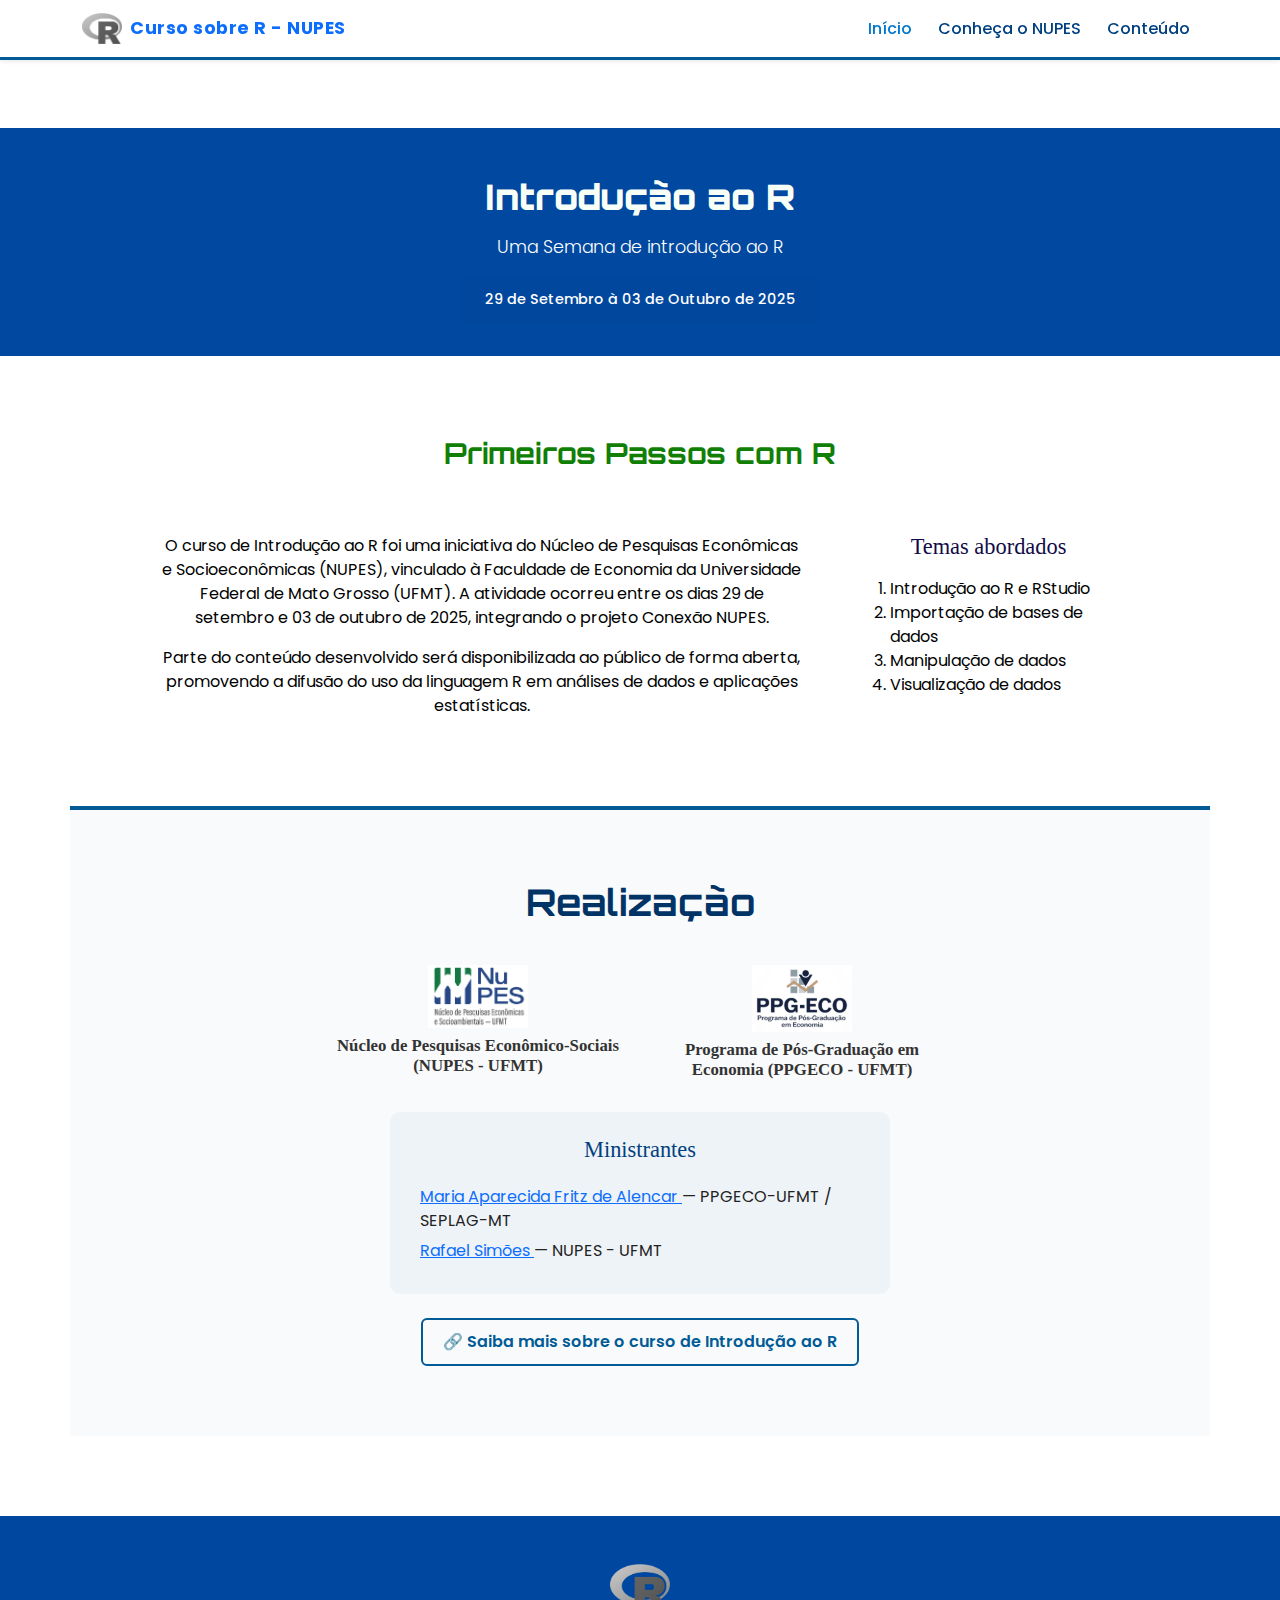
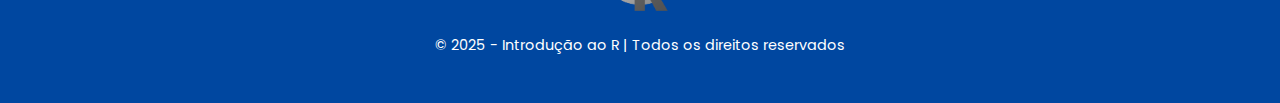
<file: index.html>
<!DOCTYPE html>
<html lang="pt-BR">
<head>
    <meta charset="UTF-8">
    <meta http-equiv="X-UA-Compatible" content="IE=edge">
    <meta name="viewport" content="width=device-width, initial-scale=1.0">
    <meta name="description" content="Curso de Introdução ao R - NUPES/FACECO/UFMT. Uma semana de introdução à programação em R para estudantes e profissionais.">
    <meta name="keywords" content="R, programação, estatística, UFMT, NUPES, FACECO, curso, introdução, dados">
    <meta name="author" content="Núcleo de Pesquisas Econômicas e Socioeconômicas - NUPES">
    <meta name="robots" content="index, follow">

    <link rel="icon" type="image/png" href="estatistica_ufmt.png">
    <link rel="stylesheet" href="https://cdnjs.cloudflare.com/ajax/libs/font-awesome/5.15.4/css/all.min.css">
    <link rel="stylesheet" href="https://cdn.jsdelivr.net/npm/bootstrap-icons@1.11.1/font/bootstrap-icons.css">
    <link href="https://cdn.jsdelivr.net/npm/bootstrap@5.1.3/dist/css/bootstrap.min.css" rel="stylesheet">
    <link href="https://fonts.googleapis.com/css2?family=Poppins:wght@300;400;500;600;700&family=Orbitron:wght@400;700;900&display=swap" rel="stylesheet">

    <title>Curso de Introdução ao R - NUPES/FACECO/UFMT</title>
    <link rel="stylesheet" href="style.css">
</head>
<body>
    <!-- Navbar -->
    <nav class="navbar navbar-expand-lg navbar-light bg-light shadow-sm fixed-top">
        <div class="container">
            <a class="navbar-brand d-flex align-items-center" href="#top">
                <img src="logo_r1.png" alt="Logo NUPES" width="40" class="me-2">
                <span class="fw-bold text-primary">Curso sobre R - NUPES</span>
            </a>
            <button class="navbar-toggler" type="button" data-bs-toggle="collapse" data-bs-target="#navbarNav"
                aria-controls="navbarNav" aria-expanded="false" aria-label="Alternar navegação">
                <span class="navbar-toggler-icon"></span>
            </button>
            <div class="collapse navbar-collapse justify-content-end" id="navbarNav">
                <ul class="navbar-nav">
                    <li class="nav-item"><a class="nav-link active" href="#top">Início</a></li>
                    <li class="nav-item"><a class="nav-link" href="https://ufmt.br/unidade/nupes">Conheça o NUPES</a></li>
                    <li class="nav-item"><a class="nav-link" href="conteudo.html">Conteúdo</a></li>
                </ul>
            </div>
        </div>
    </nav>

    <!-- Cabeçalho -->
    <header id="top" class="text-center mt-5 pt-5">
        
        <h1>Introdução ao R</h1>
        <p class="lead">Uma Semana de introdução ao R</p>
        <div class="confirmation-field">29 de Setembro à 03 de Outubro de 2025</div>
    </header>

    <!-- Conteúdo principal -->
    <main class="main-container">
        <div class="content container mt-5" id="sobre">
           
            <div class="row align-items-start">
                <div class="text-center mb-3">
                        <h2>Primeiros Passos com R</h2>
                </div>
                <div class="col-md-7 mb-4 text-center">
                    
                    <p class="text-justify">
                        O curso de Introdução ao R foi uma iniciativa do Núcleo de Pesquisas Econômicas e Socioeconômicas
                         (NUPES),
                        vinculado à Faculdade de Economia da Universidade Federal de Mato Grosso (UFMT). 
                        A atividade ocorreu entre os dias 
                        29 de setembro e 03 de outubro de 2025, integrando o projeto Conexão NUPES.
                    </p>
                    <p class="text-justify">
                        Parte do conteúdo desenvolvido será disponibilizada ao público de forma aberta,
                         promovendo a difusão do uso da linguagem R 
                        em análises de dados e aplicações estatísticas.
                    </p>
                </div>
                <div class="col-md-3 mb-3" id="conteudo">
                    <h3>Temas abordados</h3>
                    <ol>
                        <li>Introdução ao R e RStudio</li>
                        <li>Importação de bases de dados</li>
                        <li>Manipulação de dados</li>
                        <li>Visualização de dados</li>
                    </ol>
                </div>
            </div>
        </div>

        <!-- Seção de Realização -->
        <section class="realizacao-nupes mt-5" id="realizacao">
            <div class="text-center mb-4">
                <h2>Realização</h2>
            </div>
            <div class="organizadores d-flex flex-wrap justify-content-center gap-4 mb-4">
                <div class="org-item text-center">
                    <img src="img1.png" alt="NUPES" class="img-fluid mb-2">
                    <h3 class="h5">Núcleo de Pesquisas Econômico-Sociais (NUPES - UFMT)</h3>
                </div>
                <div class="org-item text-center">
                    <img src="img2.png" alt="PPG Economia" class="img-fluid mb-2">
                    <h3 class="h5">Programa de Pós-Graduação em Economia (PPGECO - UFMT)</h3>
                </div>
            </div>
            <div class="ministrantes text-center mb-4">
                <h3>Ministrantes</h3>
                <ul class="list-unstyled">
                    <li>
                        <a href="http://lattes.cnpq.br/8204265175915812" target="_blank">
                            Maria Aparecida Fritz de Alencar
                        </a> — PPGECO-UFMT / SEPLAG-MT
                    </li>
                    <li>
                        <a href="http://lattes.cnpq.br/8204265175915812" target="_blank">
                            Rafael Simões
                        </a> — NUPES - UFMT
                    </li>
                </ul>
            </div>
            <div class="link-noticia text-center">
                <a href="https://ufmt.br/unidade/nupes/noticias/nupes-abre-inscries-para-curso-de-introduo-ao-r-1758049170#top_page" 
                   target="_blank" class="btn btn-outline-primary">
                    🔗 Saiba mais sobre o curso de Introdução ao R
                </a>
            </div>
        </section>
    </main>

    <!-- Rodapé -->
    <footer id="contato" class="mt-5">
        <div class="footer-content text-center py-4">
            <div class="footer-logos mb-2">
                <img src="logo_r1.png" alt="UFMT" class="logo-ufmt" width="60">
            </div>
            <div class="footer-text">
                © 2025 - Introdução ao R | Todos os direitos reservados
            </div>
        </div>
    </footer>

    <script src="https://cdn.jsdelivr.net/npm/bootstrap@5.1.3/dist/js/bootstrap.bundle.min.js"></script>
</body>
</html>
</file>
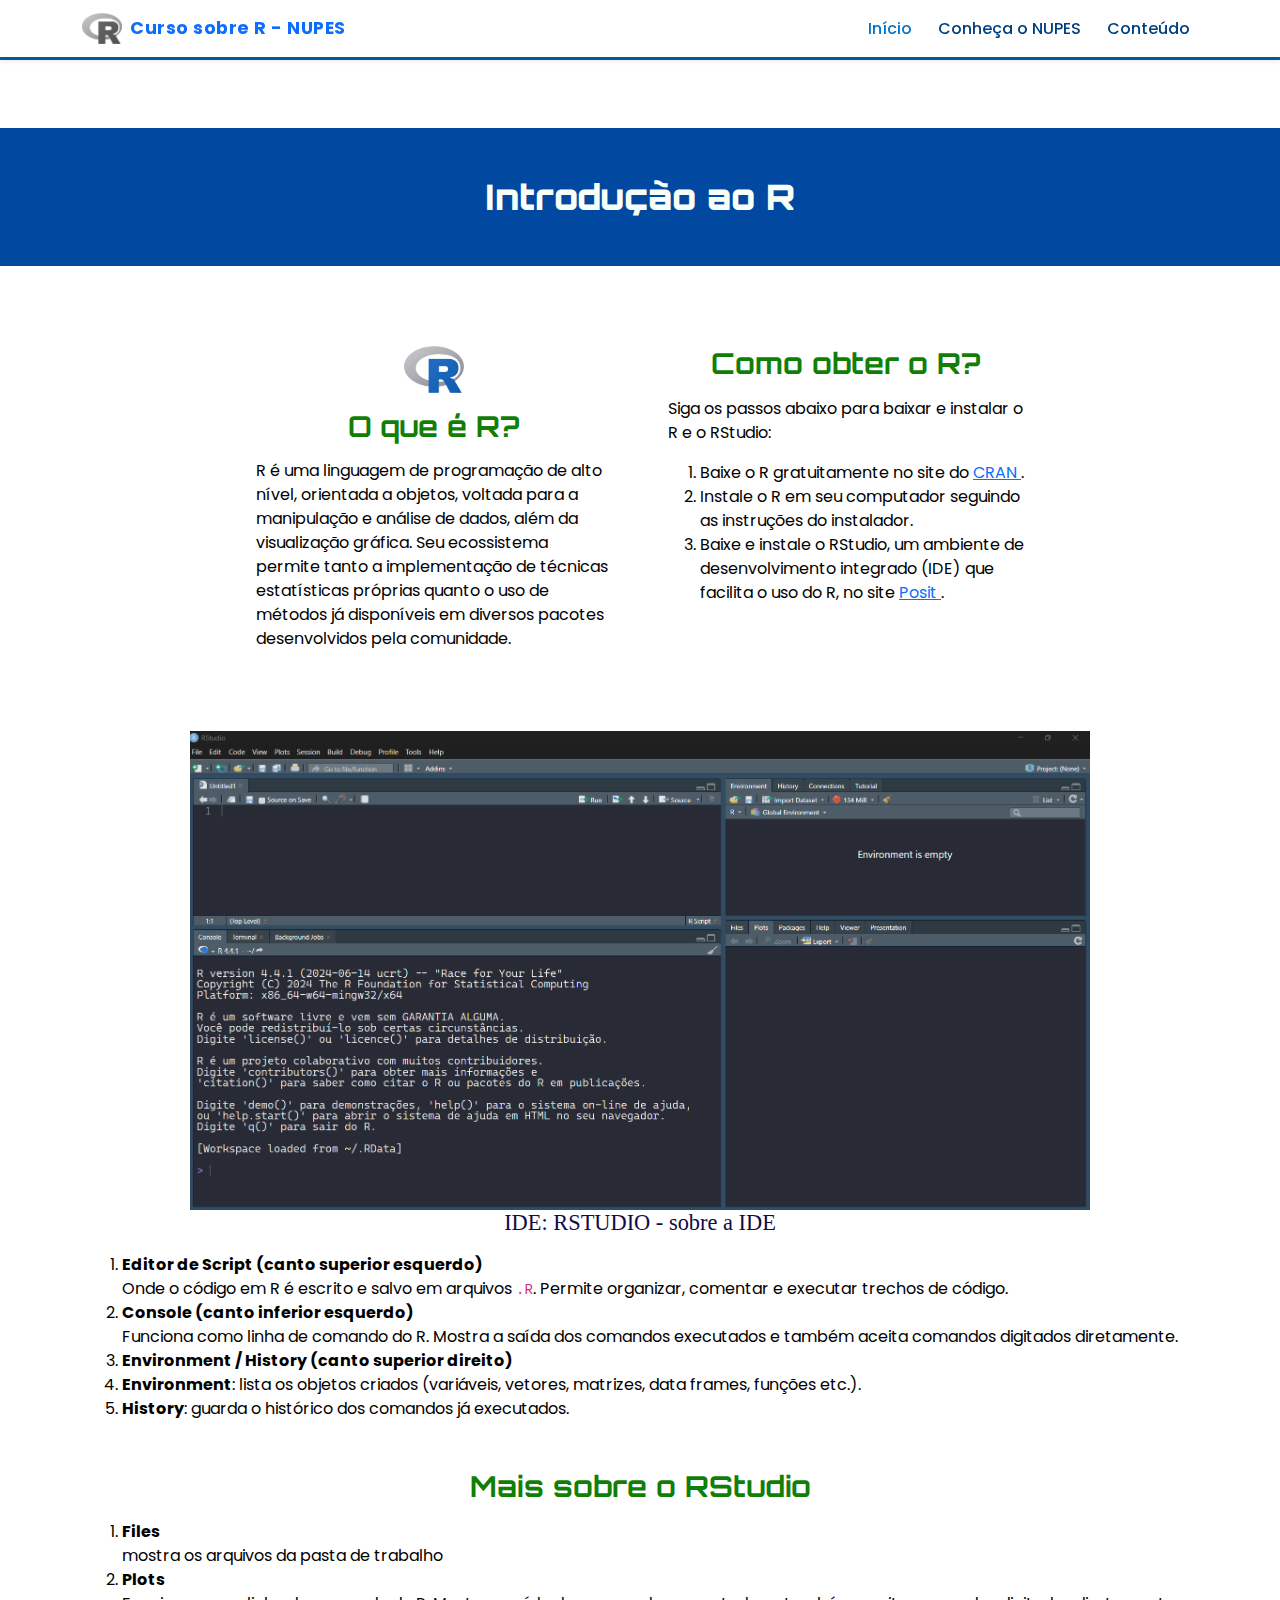
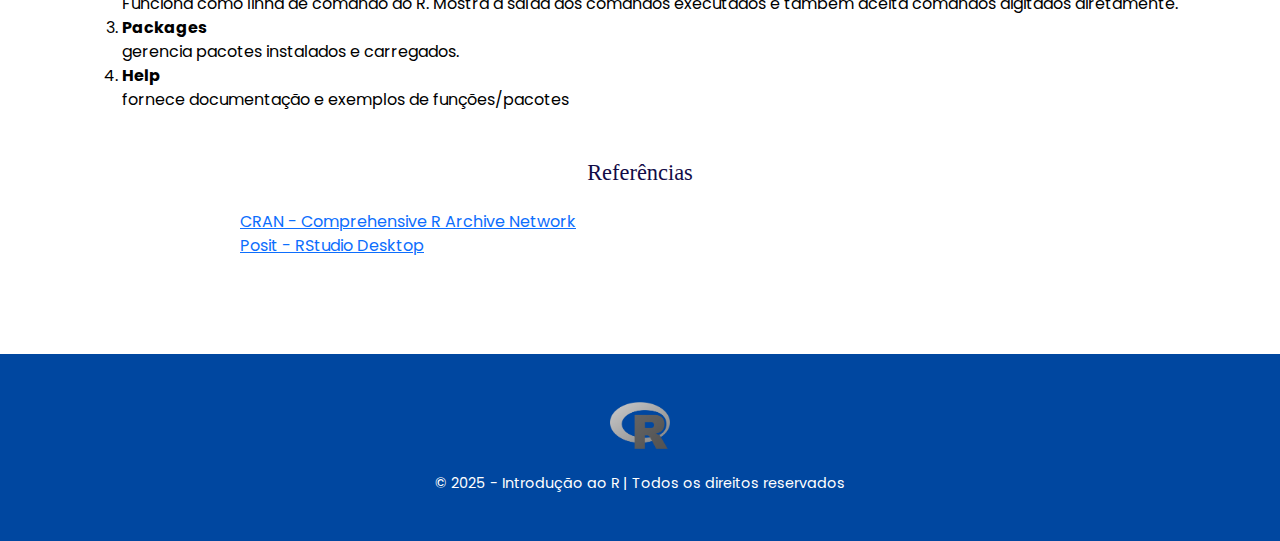
<file: base_r.html>
<!DOCTYPE html>
<html lang="pt-BR">
<head>
    <meta charset="UTF-8">
    <meta http-equiv="X-UA-Compatible" content="IE=edge">
    <meta name="viewport" content="width=device-width, initial-scale=1.0">
    <meta name="description" content="Curso de Introdução ao R - NUPES/FACECO/UFMT. Uma semana de introdução à programação em R para estudantes e profissionais.">
    <meta name="keywords" content="R, programação, estatística, UFMT, NUPES, FACECO, curso, introdução, dados">
    <meta name="author" content="Núcleo de Pesquisas Econômicas e Socioeconômicas - NUPES">
    <meta name="robots" content="index, follow">

    <link rel="icon" type="image/png" href="estatistica_ufmt.png">
    <link rel="stylesheet" href="https://cdnjs.cloudflare.com/ajax/libs/font-awesome/5.15.4/css/all.min.css">
    <link rel="stylesheet" href="https://cdn.jsdelivr.net/npm/bootstrap-icons@1.11.1/font/bootstrap-icons.css">
    <link href="https://cdn.jsdelivr.net/npm/bootstrap@5.1.3/dist/css/bootstrap.min.css" rel="stylesheet">
    <link href="https://fonts.googleapis.com/css2?family=Poppins:wght@300;400;500;600;700&family=Orbitron:wght@400;700;900&display=swap" rel="stylesheet">

    <title>Curso de Introdução ao R - NUPES/FACECO/UFMT</title>
    <link rel="stylesheet" href="style.css">
</head>
<body>
    <!-- Navbar -->
    <nav class="navbar navbar-expand-lg navbar-light bg-light shadow-sm fixed-top">
        <div class="container">
            <a class="navbar-brand d-flex align-items-center" href="#top">
                <img src="logo_r1.png" alt="Logo NUPES" width="40" class="me-2">
                <span class="fw-bold text-primary">Curso sobre R - NUPES</span>
            </a>
            <button class="navbar-toggler" type="button" data-bs-toggle="collapse" data-bs-target="#navbarNav"
                aria-controls="navbarNav" aria-expanded="false" aria-label="Alternar navegação">
                <span class="navbar-toggler-icon"></span>
            </button>
            <div class="collapse navbar-collapse justify-content-end" id="navbarNav">
                <ul class="navbar-nav">
                    <li class="nav-item"><a class="nav-link active" href="#top">Início</a></li>
                    <li class="nav-item"><a class="nav-link" href="https://ufmt.br/unidade/nupes">Conheça o NUPES</a></li>
                    <li class="nav-item"><a class="nav-link" href="conteudo.html">Conteúdo</a></li>
                </ul>
            </div>
        </div>
    </nav>

    <!-- Cabeçalho -->
    <header id="top" class="text-center mt-5 pt-5">
        <h1>Introdução ao R</h1>
    </header>

    <!-- Conteúdo principal -->
    <main class="main-container">
        <div class="content container mt-5" id="sobre">
            <div class="row">
                <!-- Coluna 1 -->
                <section class="col-md-4 mb-3">
                    <div class="text-center mb-3">
                        <img src="logo_r.png" alt="Logo R" class="img-fluid" style="max-width:60px;">
                    </div>
                    <h2 class="text-center mb-3">O que é R?</h2>
                    <p class="text-justify">
                        R é uma linguagem de programação de alto nível, orientada a objetos, voltada para a
                        manipulação e análise de dados, além da visualização gráfica. Seu ecossistema permite
                        tanto a implementação de técnicas estatísticas próprias quanto o uso de métodos já
                        disponíveis em diversos pacotes desenvolvidos pela comunidade.
                    </p>
                </section>

                <!-- Coluna 2 -->
                <section class="col-md-4 mb-4">
                    <h2 class="text-center mb-3">Como obter o R?</h2>
                    <p class="text-justify">Siga os passos abaixo para baixar e instalar o R e o RStudio:</p>
                    <ol class="text-justify">
                        <li>
                            Baixe o R gratuitamente no site do 
                            <a href="https://cran.r-project.org/mirrors.html" target="_blank" rel="noopener noreferrer">
                                CRAN
                            </a>.
                        </li>
                        <li>
                            Instale o R em seu computador seguindo as instruções do instalador.
                        </li>
                        <li>
                            Baixe e instale o RStudio, um ambiente de desenvolvimento integrado (IDE) que facilita o uso do R, no site
                            <a href="https://posit.co/download/rstudio-desktop/" target="_blank" rel="noopener noreferrer">
                                Posit
                            </a>.
                        </li>
                    </ol>
                </section>
            </div>

            <!-- Quadro IDE RStudio -->
            <section class="ide-rstudio mt-5">
                <div class="ide-image">
                    <img src="r_ambiente.png" alt="Logo RStudio" style="max-width:900px;">
                </div>
                <h3>IDE: RSTUDIO - sobre a IDE</h3>
                <ol style="text-align: left; margin-left: 20px; padding-left: 20px;">
                    <li>
                        <strong>Editor de Script (canto superior esquerdo)</strong><br>
                        Onde o código em R é escrito e salvo em arquivos <code>.R</code>. Permite organizar, comentar e executar trechos de código.
                    </li>
                    <li>
                        <strong>Console (canto inferior esquerdo)</strong><br>
                        Funciona como linha de comando do R. Mostra a saída dos comandos executados e também aceita comandos digitados diretamente.
                    </li>
                    <li>
                        <strong>Environment / History (canto superior direito)</strong>
                    
                        <li><strong>Environment</strong>: lista os objetos criados (variáveis, vetores, matrizes, data frames, funções etc.).</li>
                        <li><strong>History</strong>: guarda o histórico dos comandos já executados.</li>
                        
                    </li>
                </ol>
            </section>

            <section class="ide-rstudio mt-5">
                <h2>Mais sobre o RStudio</h2>
                <ol style="text-align: left; margin-left: 20px; padding-left: 20px;">
                    <li>
                        <strong>Files</strong><br>
                        mostra os arquivos da pasta de trabalho
                    </li>
                    <li>
                        <strong>Plots</strong><br>
                        Funciona como linha de comando do R. Mostra a saída dos comandos executados e também aceita comandos digitados diretamente.
                    </li>
                    <li>
                        <strong>Packages</strong><br>
                        gerencia pacotes instalados e carregados.
                    </li>
                    <li>
                        <strong>Help</strong><br>
                        fornece documentação e exemplos de funções/pacotes
                    </li>
                </ol>
            </section>

            <!-- Seção de Referências -->
            <section class="referencias mt-5" id="referencias">
                <div class="text-center mb-4">
                    <h3>Referências</h3>
                </div>
                <div class="container">
                    <ul class="list-unstyled mx-auto" style="max-width: 800px; text-align: left;">
                        <li>
                            <a href="https://cran.r-project.org/mirrors.html" target="_blank" rel="noopener noreferrer">
                                CRAN - Comprehensive R Archive Network
                            </a>
                        </li>
                        <li>
                            <a href="https://posit.co/download/rstudio-desktop/" target="_blank" rel="noopener noreferrer">
                                Posit - RStudio Desktop
                            </a>
                        </li>
                    </ul>
                </div>
            </section>
        </div>
    </main>

    <!-- Rodapé -->
    <footer id="contato" class="mt-5">
        <div class="footer-content text-center py-4 d-flex flex-column align-items-center">
            <div class="footer-logos mb-2">
                <img src="logo_r1.png" alt="UFMT" class="logo-ufmt" width="60">
            </div>
            <div class="footer-text">
                © 2025 - Introdução ao R | Todos os direitos reservados
            </div>
        </div>
    </footer>

    <script src="https://cdn.jsdelivr.net/npm/bootstrap@5.1.3/dist/js/bootstrap.bundle.min.js"></script>
</body>
</html>
</file>
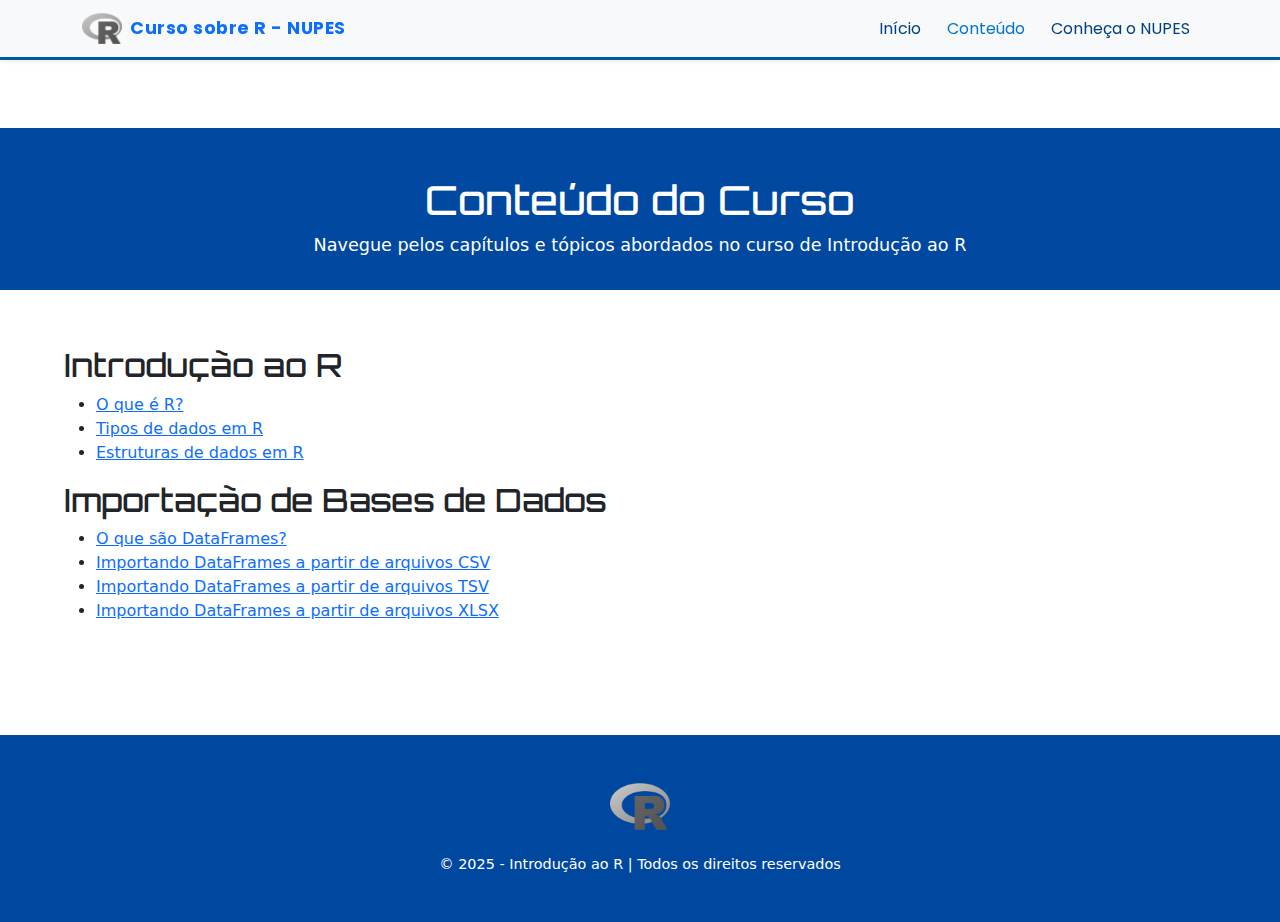
<file: conteudo.html>
<!DOCTYPE html>
<html lang="pt-BR">
<head>
    <meta charset="UTF-8">
    <meta http-equiv="X-UA-Compatible" content="IE=edge">
    <meta name="viewport" content="width=device-width, initial-scale=1.0">
    <title>Conteúdo - Curso de Introdução ao R</title>
    <link rel="stylesheet" href="style.css">
    <link rel="icon" type="image/png" href="estatistica_ufmt.png">
    <link href="https://fonts.googleapis.com/css2?family=Poppins:wght@300;400;500;600;700&family=Orbitron:wght@400;700;900&display=swap" rel="stylesheet">
    <link href="https://cdn.jsdelivr.net/npm/bootstrap@5.1.3/dist/css/bootstrap.min.css" rel="stylesheet">
</head>
<body>
    <!-- Navbar -->
    <nav class="navbar navbar-expand-lg navbar-light bg-light shadow-sm fixed-top">
        <div class="container">
            <a class="navbar-brand d-flex align-items-center" href="index.html">
                <img src="logo_r1.png" alt="Logo NUPES" width="40" class="me-2">
                <span class="fw-bold text-primary">Curso sobre R - NUPES</span>
            </a>
            <button class="navbar-toggler" type="button" data-bs-toggle="collapse" data-bs-target="#navbarNav"
                aria-controls="navbarNav" aria-expanded="false" aria-label="Alternar navegação">
                <span class="navbar-toggler-icon"></span>
            </button>
            <div class="collapse navbar-collapse justify-content-end" id="navbarNav">
                <ul class="navbar-nav">
                    <li class="nav-item"><a class="nav-link" href="index.html">Início</a></li>
                    <li class="nav-item"><a class="nav-link active" href="conteudo.html">Conteúdo</a></li>
                    <li class="nav-item"><a class="nav-link" href="https://ufmt.br/unidade/nupes">Conheça o NUPES</a></li>
                </ul>
            </div>
        </div>
    </nav>

    <!-- Cabeçalho -->
    <header class="text-center mt-5 pt-5 mb-4">
        <h1>Conteúdo do Curso</h1>
        <p class="lead">Navegue pelos capítulos e tópicos abordados no curso de Introdução ao R</p>
    </header>

    <!-- Conteúdo principal -->
    <main class="main-container container mb-5">
        <div class="row">
            <div class="col-12">

              
                    <h2>Introdução ao R</h2>
                    <ul>
                        <li><a href="base_r.html">O que é R?</a></li>
                        <li><a href="tipos_dados.html">Tipos de dados em R</a></li>
                        <li><a href="estruturas_de_dados.html">Estruturas de dados em R</a></li>
                    </ul>
                    
                    <h2>Importação de Bases de Dados</h2>
                    <ul>
                        <li><a href="#">O que são DataFrames?</a></li>
                        <li><a href="#">Importando DataFrames a partir de arquivos CSV</a></li>
                        <li><a href="#">Importando DataFrames a partir de arquivos TSV</a></li>
                        <li><a href="#">Importando DataFrames a partir de arquivos XLSX</a></li>
                    </ul>
                
            </div>
        </div>
    </main>

    <!-- Rodapé -->
    <footer class="mt-5">
        <div class="footer-content text-center py-4 d-flex flex-column align-items-center">
            <div class="footer-logos mb-2">
                <img src="logo_r1.png" alt="UFMT" class="logo-ufmt" width="60">
            </div>
            <div class="footer-text">
                © 2025 - Introdução ao R | Todos os direitos reservados
            </div>
        </div>
    </footer>

    <script src="https://cdn.jsdelivr.net/npm/bootstrap@5.1.3/dist/js/bootstrap.bundle.min.js"></script>
</body>
</html>
</file>
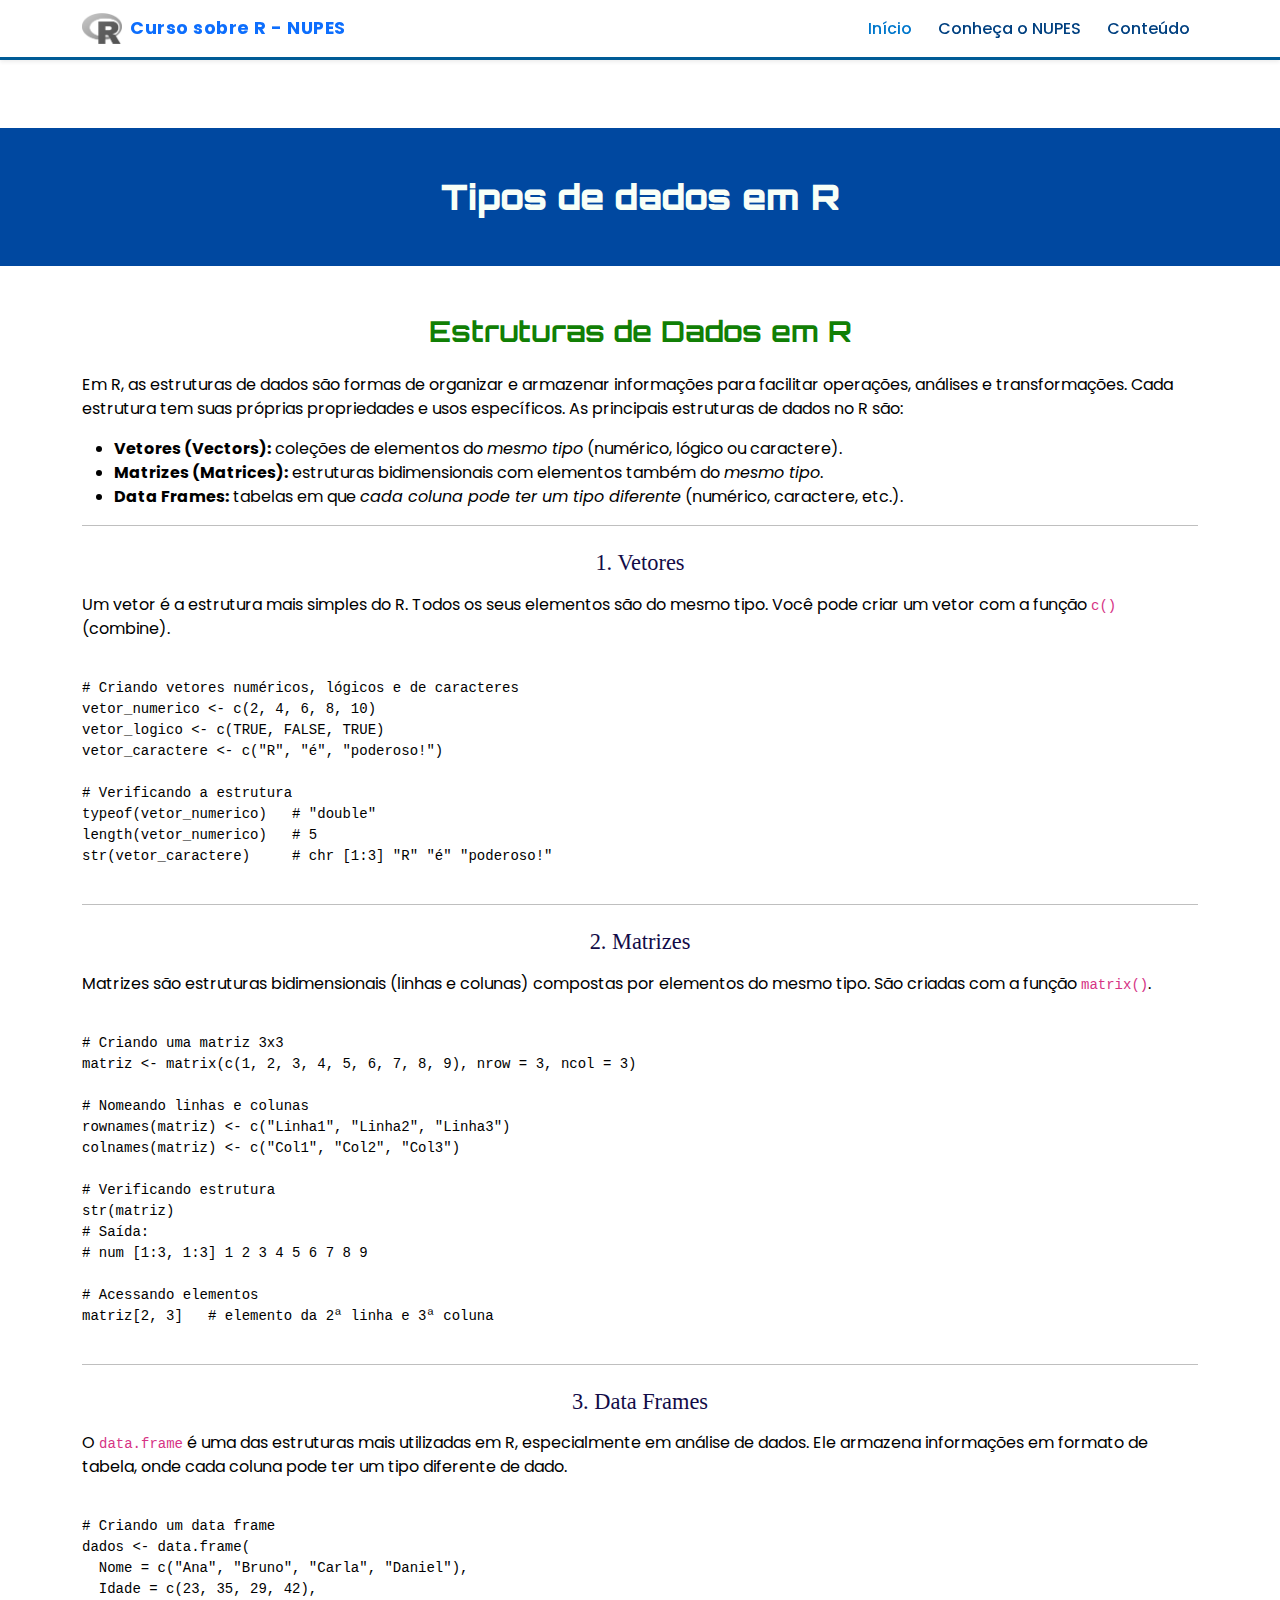
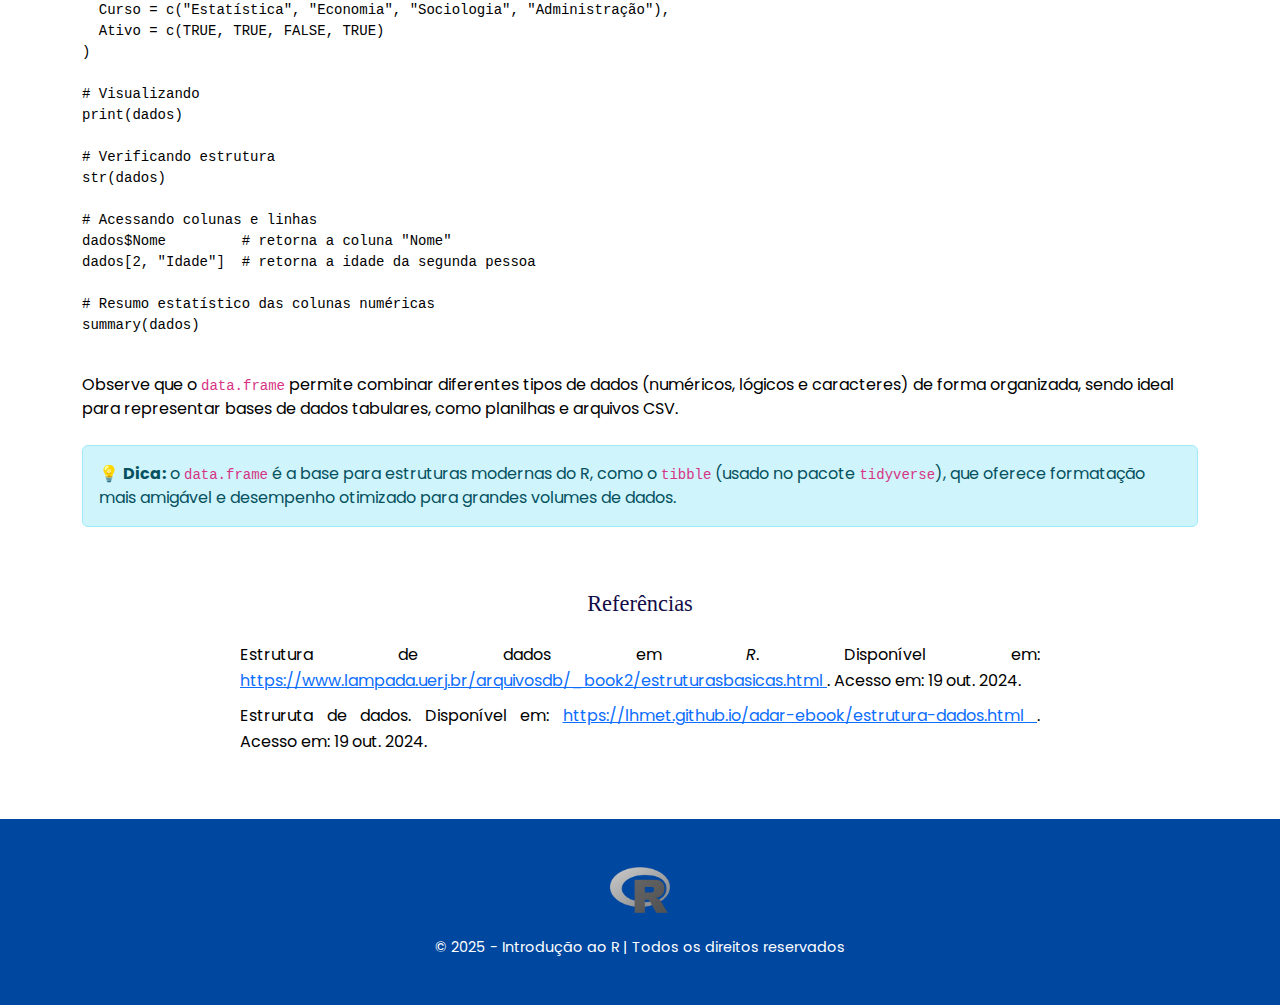
<file: estruturas_de_dados.html>
<!DOCTYPE html>
<html lang="pt-BR">
<head>
    <meta charset="UTF-8">
    <meta http-equiv="X-UA-Compatible" content="IE=edge">
    <meta name="viewport" content="width=device-width, initial-scale=1.0">
    <meta name="description" content="Curso de Introdução ao R - NUPES/FACECO/UFMT. Uma semana de introdução à programação em R para estudantes e profissionais.">
    <meta name="keywords" content="R, programação, estatística, UFMT, NUPES, FACECO, curso, introdução, dados">
    <meta name="author" content="Núcleo de Pesquisas Econômicas e Socioeconômicas - NUPES">
    <meta name="robots" content="index, follow">

    <link rel="icon" type="image/png" href="estatistica_ufmt.png">
    <link rel="stylesheet" href="https://cdnjs.cloudflare.com/ajax/libs/font-awesome/5.15.4/css/all.min.css">
    <link rel="stylesheet" href="https://cdn.jsdelivr.net/npm/bootstrap-icons@1.11.1/font/bootstrap-icons.css">
    <link href="https://cdn.jsdelivr.net/npm/bootstrap@5.1.3/dist/css/bootstrap.min.css" rel="stylesheet">
    <link href="https://fonts.googleapis.com/css2?family=Poppins:wght@300;400;500;600;700&family=Orbitron:wght@400;700;900&display=swap" rel="stylesheet">

    <title>Curso de Introdução ao R - NUPES/FACECO/UFMT</title>
    <link rel="stylesheet" href="style.css">
</head>
<body>
    <!-- Navbar -->
    <nav class="navbar navbar-expand-lg navbar-light bg-light shadow-sm fixed-top">
        <div class="container">
            <a class="navbar-brand d-flex align-items-center" href="#top">
                <img src="logo_r1.png" alt="Logo NUPES" width="40" class="me-2">
                <span class="fw-bold text-primary">Curso sobre R - NUPES</span>
            </a>
            <button class="navbar-toggler" type="button" data-bs-toggle="collapse" data-bs-target="#navbarNav"
                aria-controls="navbarNav" aria-expanded="false" aria-label="Alternar navegação">
                <span class="navbar-toggler-icon"></span>
            </button>
            <div class="collapse navbar-collapse justify-content-end" id="navbarNav">
                <ul class="navbar-nav">
                    <li class="nav-item"><a class="nav-link active" href="index.html">Início</a></li>
                    <li class="nav-item"><a class="nav-link" href="https://ufmt.br/unidade/nupes">Conheça o NUPES</a></li>
                    <li class="nav-item"><a class="nav-link" href="conteudo.html">Conteúdo</a></li>
                </ul>
            </div>
        </div>
    </nav>

    <!-- Cabeçalho -->
    <header id="top" class="text-center mt-5 pt-5">
        <h1>Tipos de dados em R</h1>
    </header>

    <!-- Estruturas de Dados -->
    <section class="estruturas-dados mt-5">
        <div class="text-center mb-4">
            <h2>Estruturas de Dados em R</h2>
        </div>

        <div class="container">
            <p class="text-justify">
                Em R, as estruturas de dados são formas de organizar e armazenar informações para facilitar
                operações, análises e transformações. Cada estrutura tem suas próprias propriedades e usos específicos.
                As principais estruturas de dados no R são:
            </p>

            <ul class="text-justify">
                <li><strong>Vetores (Vectors):</strong> coleções de elementos do <em>mesmo tipo</em> (numérico, lógico ou caractere).</li>
                <li><strong>Matrizes (Matrices):</strong> estruturas bidimensionais com elementos também do <em>mesmo tipo</em>.</li>
                <li><strong>Data Frames:</strong> tabelas em que <em>cada coluna pode ter um tipo diferente</em> (numérico, caractere, etc.).</li>
            </ul>

            <hr>

            <!-- Vetores -->
            <h3 class="mt-4">1. Vetores</h3>
            <p class="text-justify">
                Um vetor é a estrutura mais simples do R. Todos os seus elementos são do mesmo tipo.
                Você pode criar um vetor com a função <code>c()</code> (combine).
            </p>

            <pre><code class="r">
# Criando vetores numéricos, lógicos e de caracteres
vetor_numerico <- c(2, 4, 6, 8, 10)
vetor_logico <- c(TRUE, FALSE, TRUE)
vetor_caractere <- c("R", "é", "poderoso!")

# Verificando a estrutura
typeof(vetor_numerico)   # "double"
length(vetor_numerico)   # 5
str(vetor_caractere)     # chr [1:3] "R" "é" "poderoso!"
            </code></pre>

            <hr>

            <!-- Matrizes -->
            <h3 class="mt-4">2. Matrizes</h3>
            <p class="text-justify">
                Matrizes são estruturas bidimensionais (linhas e colunas) compostas por elementos do mesmo tipo.
                São criadas com a função <code>matrix()</code>.
            </p>

            <pre><code class="r">
# Criando uma matriz 3x3
matriz <- matrix(c(1, 2, 3, 4, 5, 6, 7, 8, 9), nrow = 3, ncol = 3)

# Nomeando linhas e colunas
rownames(matriz) <- c("Linha1", "Linha2", "Linha3")
colnames(matriz) <- c("Col1", "Col2", "Col3")

# Verificando estrutura
str(matriz)
# Saída:
# num [1:3, 1:3] 1 2 3 4 5 6 7 8 9

# Acessando elementos
matriz[2, 3]   # elemento da 2ª linha e 3ª coluna
            </code></pre>

            <hr>

            <!-- Data Frame -->
            <h3 class="mt-4">3. Data Frames</h3>
            <p class="text-justify">
                O <code>data.frame</code> é uma das estruturas mais utilizadas em R, especialmente em análise de dados.
                Ele armazena informações em formato de tabela, onde cada coluna pode ter um tipo diferente de dado.
            </p>

            <pre><code class="r">
# Criando um data frame
dados <- data.frame(
  Nome = c("Ana", "Bruno", "Carla", "Daniel"),
  Idade = c(23, 35, 29, 42),
  Curso = c("Estatística", "Economia", "Sociologia", "Administração"),
  Ativo = c(TRUE, TRUE, FALSE, TRUE)
)

# Visualizando
print(dados)

# Verificando estrutura
str(dados)

# Acessando colunas e linhas
dados$Nome         # retorna a coluna "Nome"
dados[2, "Idade"]  # retorna a idade da segunda pessoa

# Resumo estatístico das colunas numéricas
summary(dados)
            </code></pre>

            <p class="text-justify">
                Observe que o <code>data.frame</code> permite combinar diferentes tipos de dados (numéricos, lógicos e caracteres)
                de forma organizada, sendo ideal para representar bases de dados tabulares, como planilhas e arquivos CSV.
            </p>

            <div class="alert alert-info mt-4" role="alert">
                💡 <strong>Dica:</strong> o <code>data.frame</code> é a base para estruturas modernas do R, como o
                <code>tibble</code> (usado no pacote <code>tidyverse</code>), que oferece formatação mais amigável e
                desempenho otimizado para grandes volumes de dados.
            </div>
        </div>
    </section>

    <!-- Referências -->
    <section class="referencias mt-5" id="referencias">
        <div class="text-center mb-4">
            <h3>Referências</h3>
        </div>
        <ul class="list-unstyled mx-auto" style="max-width: 800px; text-align: justify; line-height: 1.6;">
            <li style="margin-bottom: 10px;">
               Estrutura de dados em  <em>R</em>. Disponível em:
                <a href="https://www.lampada.uerj.br/arquivosdb/_book2/estruturasbasicas.html" target="_blank" rel="noopener noreferrer">
                    https://www.lampada.uerj.br/arquivosdb/_book2/estruturasbasicas.html
                </a>. Acesso em: 19 out. 2024.
            </li>
            <li style="margin-bottom: 10px;">
                Estruruta de dados. Disponível em:
                <a href="https://lhmet.github.io/adar-ebook/estrutura-dados.html" target="_blank" rel="noopener noreferrer">
                    https://lhmet.github.io/adar-ebook/estrutura-dados.html
                </a>. Acesso em: 19 out. 2024.
            </li>
        </ul>
    </section>

    <!-- Rodapé -->
    <footer id="contato" class="mt-5">
        <div class="footer-content text-center py-4 d-flex flex-column align-items-center">
            <div class="footer-logos mb-2">
                <img src="logo_r1.png" alt="UFMT" class="logo-ufmt" width="60">
            </div>
            <div class="footer-text">
                © 2025 - Introdução ao R | Todos os direitos reservados
            </div>
        </div>
    </footer>

    <!-- Scripts -->
    <script src="https://cdn.jsdelivr.net/npm/bootstrap@5.1.3/dist/js/bootstrap.bundle.min.js"></script>
</body>
</html>
</file>
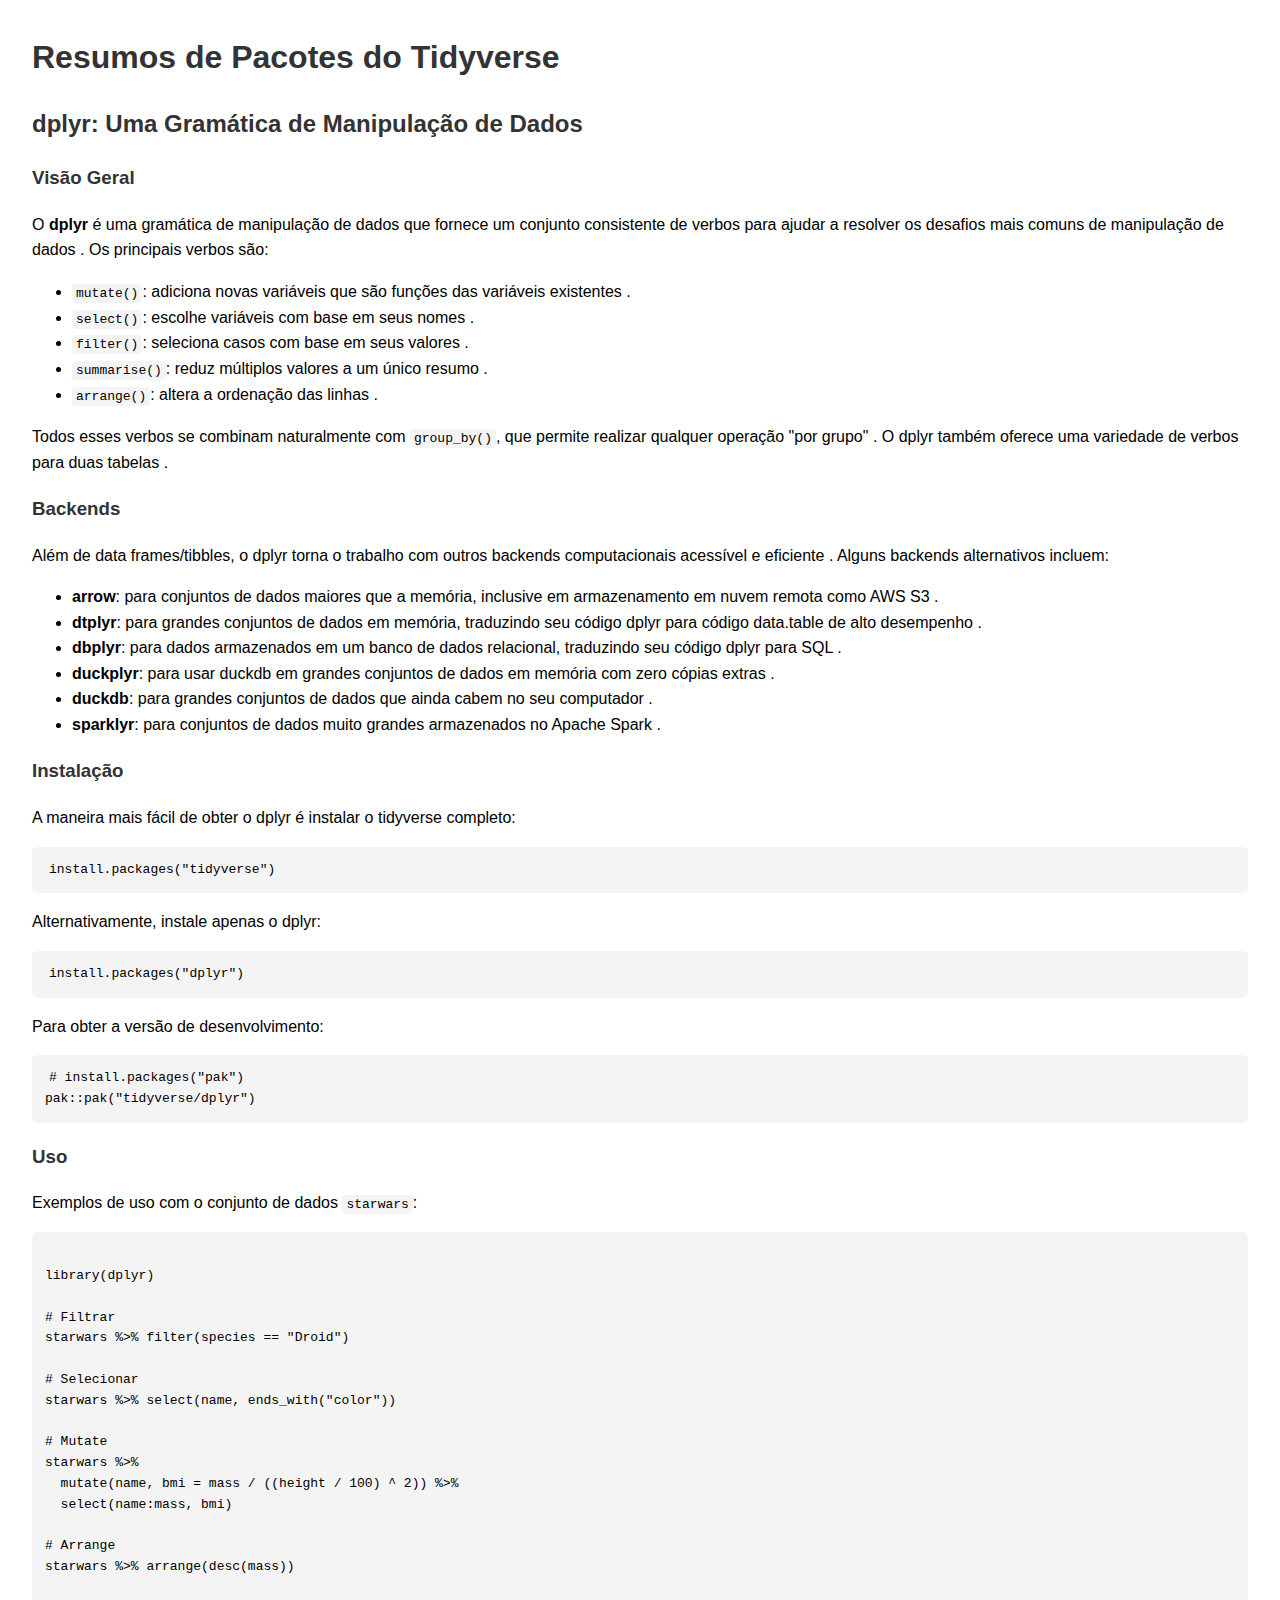
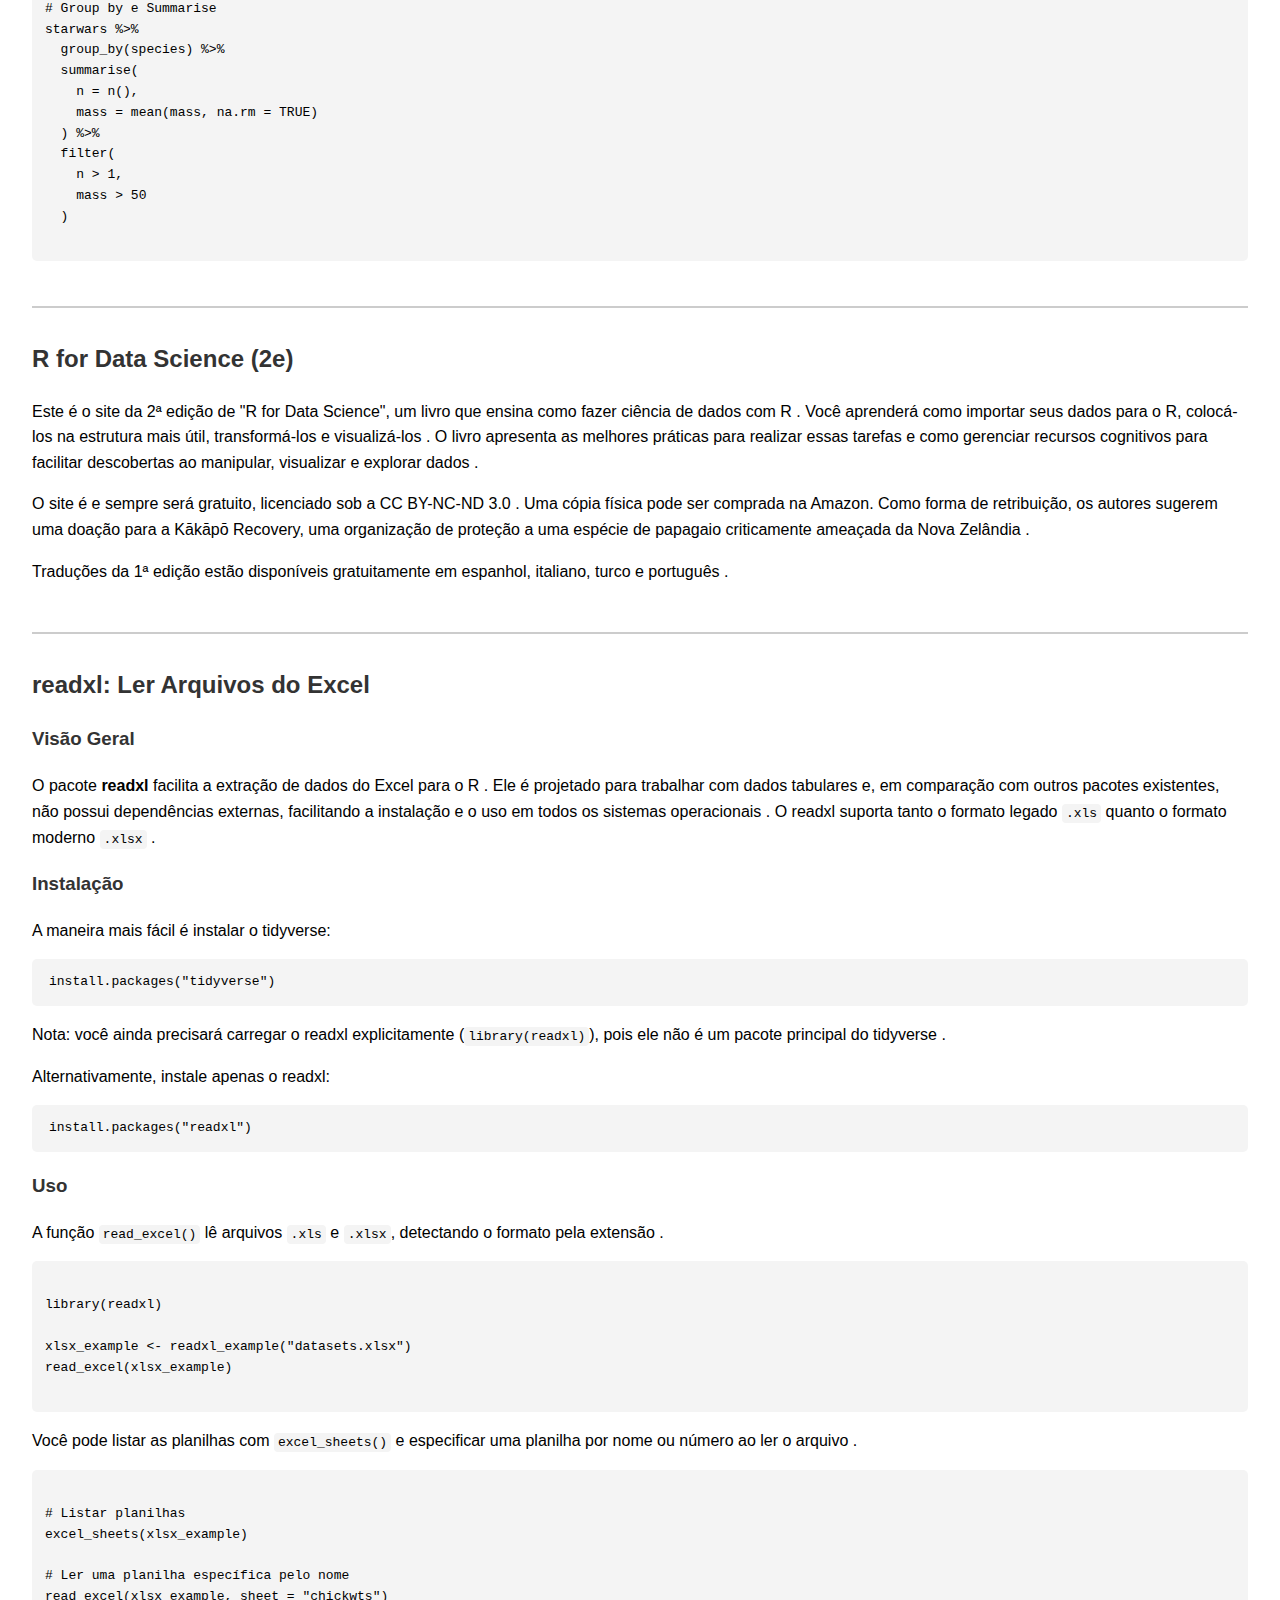
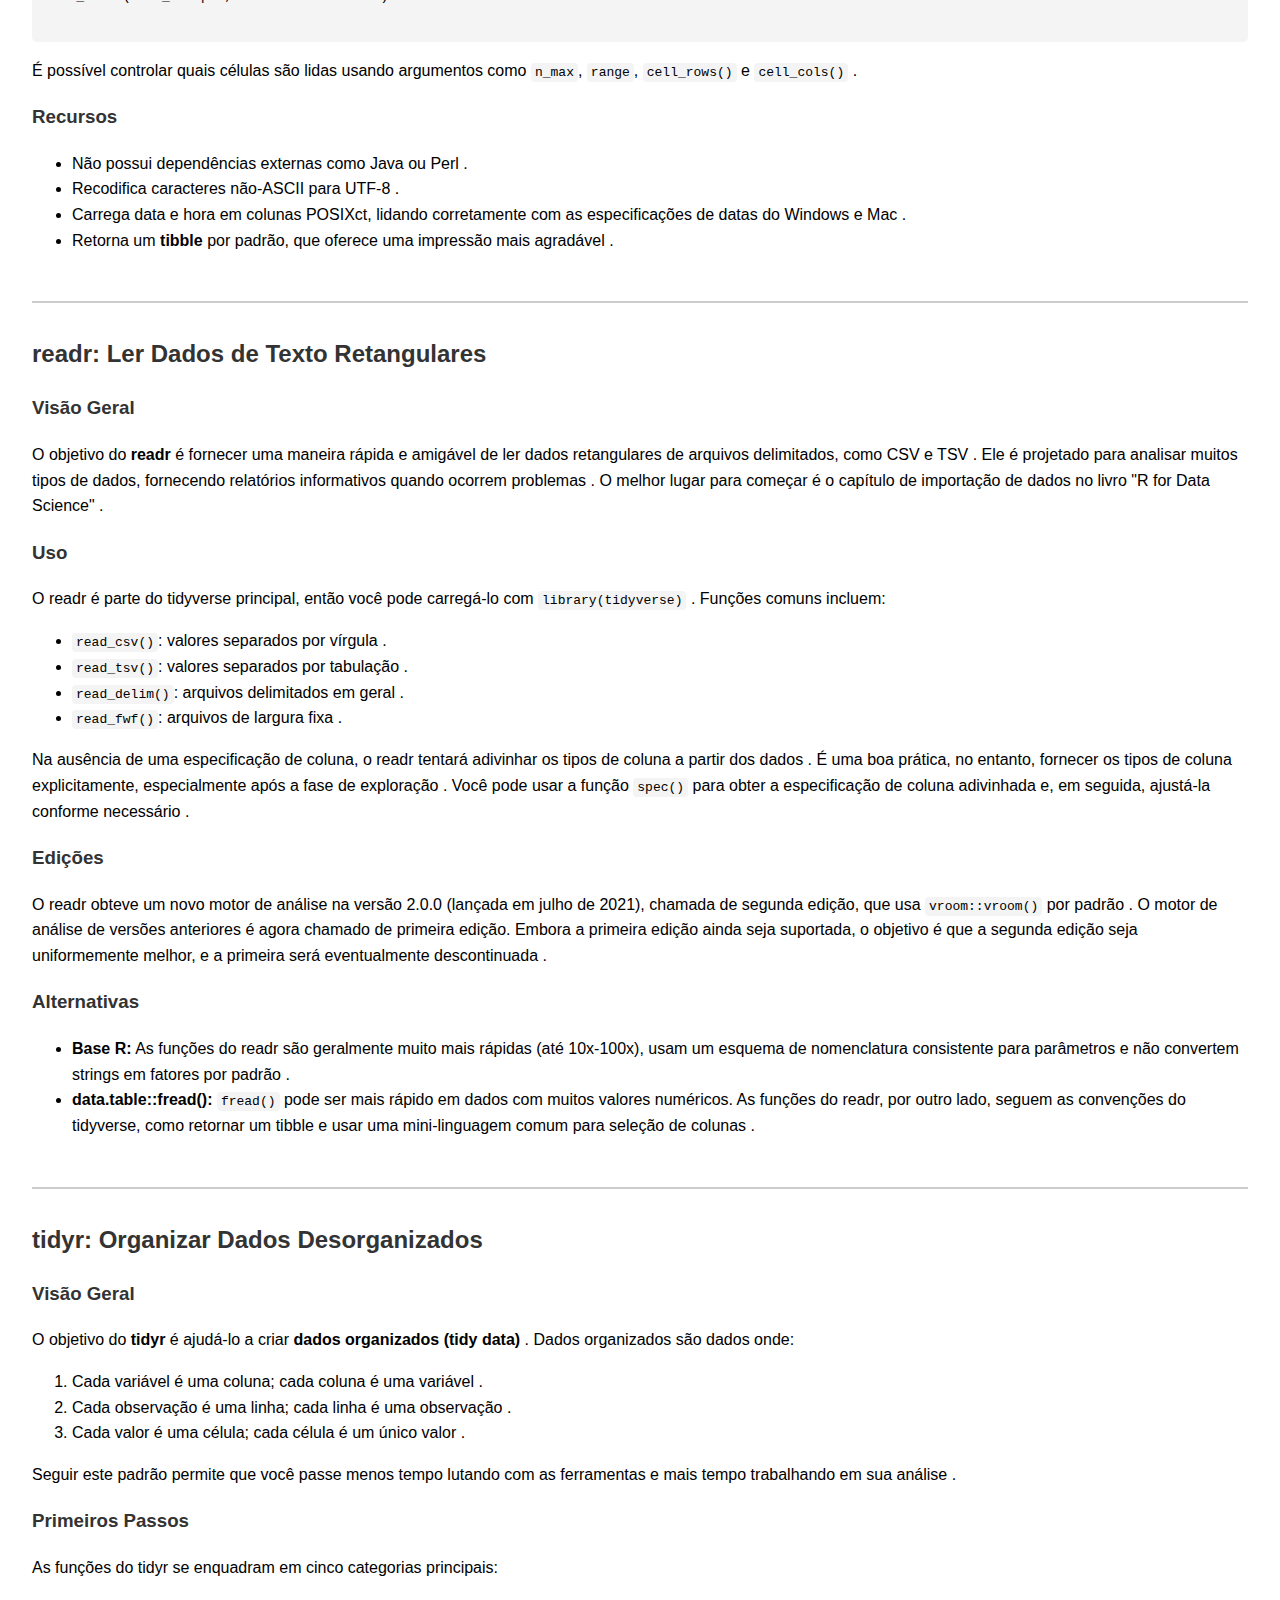
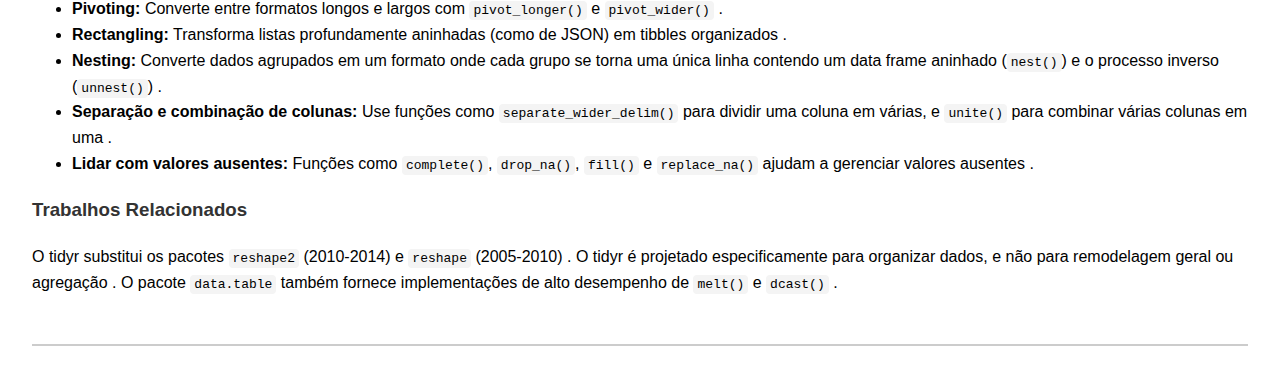
<file: resumo.html>
<!DOCTYPE html>
<html lang="pt-BR">
<head>
    <meta charset="UTF-8">
    <meta name="viewport" content="width=device-width, initial-scale=1.0">
    <title>Resumo dos Pacotes Tidyverse</title>
    <style>
        body { font-family: sans-serif; line-height: 1.6; margin: 2em; }
        h1, h2, h3 { color: #333; }
        code { background-color: #f4f4f4; padding: 2px 4px; border-radius: 4px; font-family: monospace; }
        pre { background-color: #f4f4f4; padding: 1em; border-radius: 5px; white-space: pre-wrap; word-wrap: break-word; }
        .package-section { border-bottom: 2px solid #ccc; padding-bottom: 2em; margin-bottom: 2em; }
        .citation { color: #007bff; font-weight: bold; }
    </style>
</head>
<body>

    <h1>Resumos de Pacotes do Tidyverse</h1>

    <!-- Seção dplyr -->
    <section class="package-section">
        <h2>dplyr: Uma Gramática de Manipulação de Dados</h2>

        <h3>Visão Geral</h3>
        <p>
            O <strong>dplyr</strong> é uma gramática de manipulação de dados que fornece um conjunto consistente de verbos para ajudar a resolver os desafios mais comuns de manipulação de dados <span class="citation"></span>. Os principais verbos são:
        </p>
        <ul>
            <li><code>mutate()</code>: adiciona novas variáveis que são funções das variáveis existentes <span class="citation"></span>.</li>
            <li><code>select()</code>: escolhe variáveis com base em seus nomes <span class="citation"></span>.</li>
            <li><code>filter()</code>: seleciona casos com base em seus valores <span class="citation"></span>.</li>
            <li><code>summarise()</code>: reduz múltiplos valores a um único resumo <span class="citation"></span>.</li>
            <li><code>arrange()</code>: altera a ordenação das linhas <span class="citation"></span>.</li>
        </ul>
        <p>
            Todos esses verbos se combinam naturalmente com <code>group_by()</code>, que permite realizar qualquer operação "por grupo" <span class="citation"></span>. O dplyr também oferece uma variedade de verbos para duas tabelas <span class="citation"></span>.
        </p>

        <h3>Backends</h3>
        <p>
            Além de data frames/tibbles, o dplyr torna o trabalho com outros backends computacionais acessível e eficiente <span class="citation"></span>. Alguns backends alternativos incluem:
        </p>
        <ul>
            <li><strong>arrow</strong>: para conjuntos de dados maiores que a memória, inclusive em armazenamento em nuvem remota como AWS S3 <span class="citation"></span>.</li>
            <li><strong>dtplyr</strong>: para grandes conjuntos de dados em memória, traduzindo seu código dplyr para código data.table de alto desempenho <span class="citation"></span>.</li>
            <li><strong>dbplyr</strong>: para dados armazenados em um banco de dados relacional, traduzindo seu código dplyr para SQL <span class="citation"></span>.</li>
            <li><strong>duckplyr</strong>: para usar duckdb em grandes conjuntos de dados em memória com zero cópias extras <span class="citation"></span>.</li>
            <li><strong>duckdb</strong>: para grandes conjuntos de dados que ainda cabem no seu computador <span class="citation"></span>.</li>
            <li><strong>sparklyr</strong>: para conjuntos de dados muito grandes armazenados no Apache Spark <span class="citation"></span>.</li>
        </ul>

        <h3>Instalação</h3>
        <p>A maneira mais fácil de obter o dplyr é instalar o tidyverse completo:</p>
        <pre><code>install.packages("tidyverse")</code></pre>
        <p>Alternativamente, instale apenas o dplyr:</p>
        <pre><code>install.packages("dplyr")</code></pre>
        <p>Para obter a versão de desenvolvimento:</p>
        <pre><code># install.packages("pak")
pak::pak("tidyverse/dplyr") <span class="citation"></span></code></pre>

        <h3>Uso</h3>
        <p>Exemplos de uso com o conjunto de dados <code>starwars</code>:</p>
        <pre><code>
library(dplyr)

# Filtrar
starwars %>% filter(species == "Droid") <span class="citation"></span>

# Selecionar
starwars %>% select(name, ends_with("color")) <span class="citation"></span>

# Mutate
starwars %>% 
  mutate(name, bmi = mass / ((height / 100) ^ 2)) %>%
  select(name:mass, bmi) <span class="citation"></span>
  
# Arrange
starwars %>% arrange(desc(mass)) <span class="citation"></span>

# Group by e Summarise
starwars %>%
  group_by(species) %>%
  summarise(
    n = n(),
    mass = mean(mass, na.rm = TRUE)
  ) %>%
  filter(
    n > 1,
    mass > 50
  ) <span class="citation"></span>
        </code></pre>
    </section>

    <!-- Seção R for Data Science -->
    <section class="package-section">
        <h2>R for Data Science (2e)</h2>
        <p>
            Este é o site da 2ª edição de "R for Data Science", um livro que ensina como fazer ciência de dados com R <span class="citation"></span>. Você aprenderá como importar seus dados para o R, colocá-los na estrutura mais útil, transformá-los e visualizá-los <span class="citation"></span>. O livro apresenta as melhores práticas para realizar essas tarefas e como gerenciar recursos cognitivos para facilitar descobertas ao manipular, visualizar e explorar dados <span class="citation"></span>.
        </p>
        <p>
            O site é e sempre será gratuito, licenciado sob a CC BY-NC-ND 3.0 <span class="citation"></span>. Uma cópia física pode ser comprada na Amazon. Como forma de retribuição, os autores sugerem uma doação para a Kākāpō Recovery, uma organização de proteção a uma espécie de papagaio criticamente ameaçada da Nova Zelândia <span class="citation"></span>.
        </p>
        <p>
            Traduções da 1ª edição estão disponíveis gratuitamente em espanhol, italiano, turco e português <span class="citation"></span>.
        </p>
    </section>

    <!-- Seção readxl -->
    <section class="package-section">
        <h2>readxl: Ler Arquivos do Excel</h2>
        
        <h3>Visão Geral</h3>
        <p>
            O pacote <strong>readxl</strong> facilita a extração de dados do Excel para o R <span class="citation"></span>. Ele é projetado para trabalhar com dados tabulares e, em comparação com outros pacotes existentes, não possui dependências externas, facilitando a instalação e o uso em todos os sistemas operacionais <span class="citation"></span>. O readxl suporta tanto o formato legado <code>.xls</code> quanto o formato moderno <code>.xlsx</code> <span class="citation"></span>.
        </p>

        <h3>Instalação</h3>
        <p>A maneira mais fácil é instalar o tidyverse:</p>
        <pre><code>install.packages("tidyverse") <span class="citation"></span></code></pre>
        <p>Nota: você ainda precisará carregar o readxl explicitamente (<code>library(readxl)</code>), pois ele não é um pacote principal do tidyverse <span class="citation"></span>.</p>
        <p>Alternativamente, instale apenas o readxl:</p>
        <pre><code>install.packages("readxl") <span class="citation"></span></code></pre>
        
        <h3>Uso</h3>
        <p>A função <code>read_excel()</code> lê arquivos <code>.xls</code> e <code>.xlsx</code>, detectando o formato pela extensão <span class="citation"></span>.</p>
        <pre><code>
library(readxl)

xlsx_example <- readxl_example("datasets.xlsx")
read_excel(xlsx_example) <span class="citation"></span>
        </code></pre>
        <p>Você pode listar as planilhas com <code>excel_sheets()</code> e especificar uma planilha por nome ou número ao ler o arquivo <span class="citation"></span>.</p>
        <pre><code>
# Listar planilhas
excel_sheets(xlsx_example) <span class="citation"></span>

# Ler uma planilha específica pelo nome
read_excel(xlsx_example, sheet = "chickwts") <span class="citation"></span>
        </code></pre>
        <p>É possível controlar quais células são lidas usando argumentos como <code>n_max</code>, <code>range</code>, <code>cell_rows()</code> e <code>cell_cols()</code> <span class="citation"></span>.</p>

        <h3>Recursos</h3>
        <ul>
            <li>Não possui dependências externas como Java ou Perl <span class="citation"></span>.</li>
            <li>Recodifica caracteres não-ASCII para UTF-8 <span class="citation"></span>.</li>
            <li>Carrega data e hora em colunas POSIXct, lidando corretamente com as especificações de datas do Windows e Mac <span class="citation"></span>.</li>
            <li>Retorna um <strong>tibble</strong> por padrão, que oferece uma impressão mais agradável <span class="citation"></span>.</li>
        </ul>
    </section>

    <!-- Seção readr -->
    <section class="package-section">
        <h2>readr: Ler Dados de Texto Retangulares</h2>
        
        <h3>Visão Geral</h3>
        <p>
            O objetivo do <strong>readr</strong> é fornecer uma maneira rápida e amigável de ler dados retangulares de arquivos delimitados, como CSV e TSV <span class="citation"></span>. Ele é projetado para analisar muitos tipos de dados, fornecendo relatórios informativos quando ocorrem problemas <span class="citation"></span>. O melhor lugar para começar é o capítulo de importação de dados no livro "R for Data Science" <span class="citation"></span>.
        </p>

        <h3>Uso</h3>
        <p>O readr é parte do tidyverse principal, então você pode carregá-lo com <code>library(tidyverse)</code> <span class="citation"></span>. Funções comuns incluem:</p>
        <ul>
            <li><code>read_csv()</code>: valores separados por vírgula <span class="citation"></span>.</li>
            <li><code>read_tsv()</code>: valores separados por tabulação <span class="citation"></span>.</li>
            <li><code>read_delim()</code>: arquivos delimitados em geral <span class="citation"></span>.</li>
            <li><code>read_fwf()</code>: arquivos de largura fixa <span class="citation"></span>.</li>
        </ul>
        <p>
            Na ausência de uma especificação de coluna, o readr tentará adivinhar os tipos de coluna a partir dos dados <span class="citation"></span>. É uma boa prática, no entanto, fornecer os tipos de coluna explicitamente, especialmente após a fase de exploração <span class="citation"></span>. Você pode usar a função <code>spec()</code> para obter a especificação de coluna adivinhada e, em seguida, ajustá-la conforme necessário <span class="citation"></span>.
        </p>
        
        <h3>Edições</h3>
        <p>
            O readr obteve um novo motor de análise na versão 2.0.0 (lançada em julho de 2021), chamada de segunda edição, que usa <code>vroom::vroom()</code> por padrão <span class="citation"></span>. O motor de análise de versões anteriores é agora chamado de primeira edição. Embora a primeira edição ainda seja suportada, o objetivo é que a segunda edição seja uniformemente melhor, e a primeira será eventualmente descontinuada <span class="citation"></span>.
        </p>

        <h3>Alternativas</h3>
        <ul>
            <li><strong>Base R:</strong> As funções do readr são geralmente muito mais rápidas (até 10x-100x), usam um esquema de nomenclatura consistente para parâmetros e não convertem strings em fatores por padrão <span class="citation"></span>.</li>
            <li><strong>data.table::fread():</strong> <code>fread()</code> pode ser mais rápido em dados com muitos valores numéricos. As funções do readr, por outro lado, seguem as convenções do tidyverse, como retornar um tibble e usar uma mini-linguagem comum para seleção de colunas <span class="citation"></span>.</li>
        </ul>
    </section>

    <!-- Seção tidyr -->
    <section class="package-section">
        <h2>tidyr: Organizar Dados Desorganizados</h2>

        <h3>Visão Geral</h3>
        <p>
            O objetivo do <strong>tidyr</strong> é ajudá-lo a criar <strong>dados organizados (tidy data)</strong> <span class="citation"></span>. Dados organizados são dados onde:
        </p>
        <ol>
            <li>Cada variável é uma coluna; cada coluna é uma variável <span class="citation"></span>.</li>
            <li>Cada observação é uma linha; cada linha é uma observação <span class="citation"></span>.</li>
            <li>Cada valor é uma célula; cada célula é um único valor <span class="citation"></span>.</li>
        </ol>
        <p>
            Seguir este padrão permite que você passe menos tempo lutando com as ferramentas e mais tempo trabalhando em sua análise <span class="citation"></span>.
        </p>

        <h3>Primeiros Passos</h3>
        <p>As funções do tidyr se enquadram em cinco categorias principais:</p>
        <ul>
            <li><strong>Pivoting:</strong> Converte entre formatos longos e largos com <code>pivot_longer()</code> e <code>pivot_wider()</code> <span class="citation"></span>.</li>
            <li><strong>Rectangling:</strong> Transforma listas profundamente aninhadas (como de JSON) em tibbles organizados <span class="citation"></span>.</li>
            <li><strong>Nesting:</strong> Converte dados agrupados em um formato onde cada grupo se torna uma única linha contendo um data frame aninhado (<code>nest()</code>) e o processo inverso (<code>unnest()</code>) <span class="citation"></span>.</li>
            <li><strong>Separação e combinação de colunas:</strong> Use funções como <code>separate_wider_delim()</code> para dividir uma coluna em várias, e <code>unite()</code> para combinar várias colunas em uma <span class="citation"></span>.</li>
            <li><strong>Lidar com valores ausentes:</strong> Funções como <code>complete()</code>, <code>drop_na()</code>, <code>fill()</code> e <code>replace_na()</code> ajudam a gerenciar valores ausentes <span class="citation"></span>.</li>
        </ul>
        
        <h3>Trabalhos Relacionados</h3>
        <p>
            O tidyr substitui os pacotes <code>reshape2</code> (2010-2014) e <code>reshape</code> (2005-2010) <span class="citation"></span>. O tidyr é projetado especificamente para organizar dados, e não para remodelagem geral ou agregação <span class="citation"></span>. O pacote <code>data.table</code> também fornece implementações de alto desempenho de <code>melt()</code> e <code>dcast()</code> <span class="citation"></span>.
        </p>
    </section>

</body>
</html>
</file>
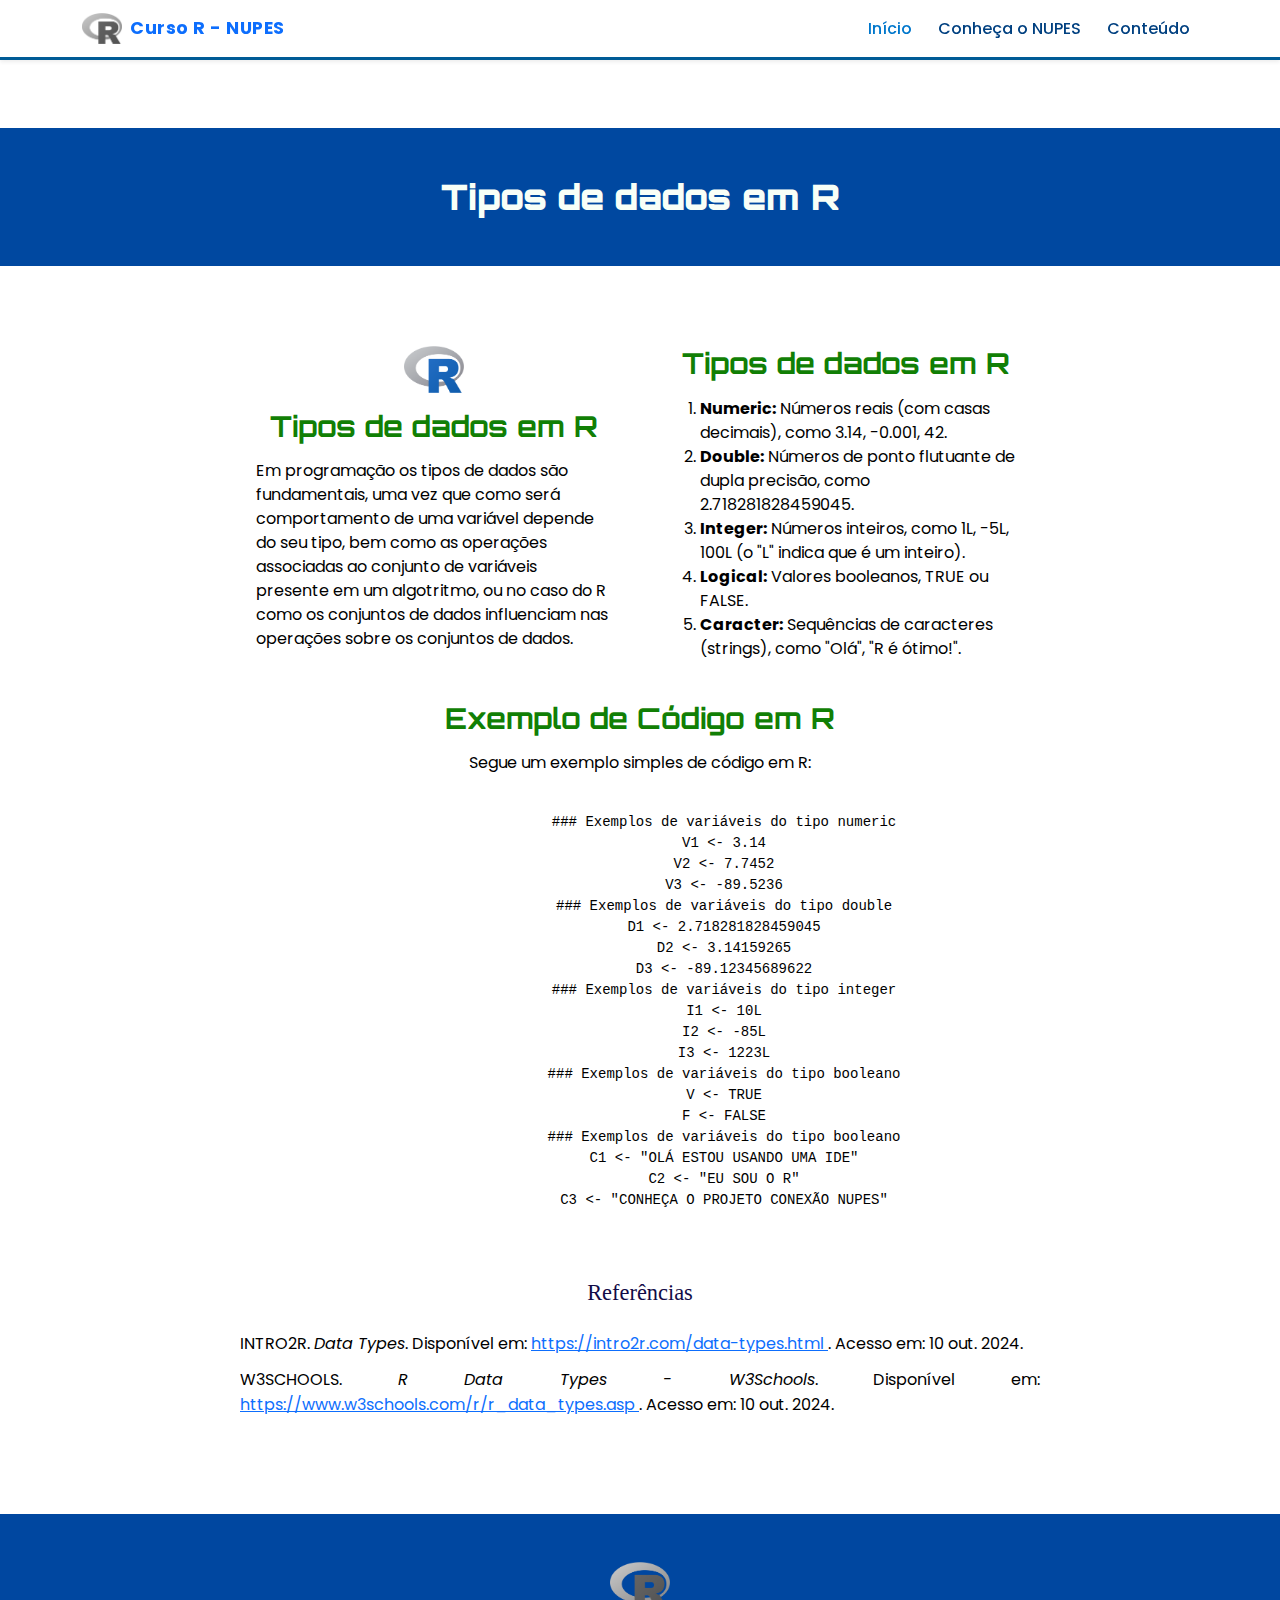
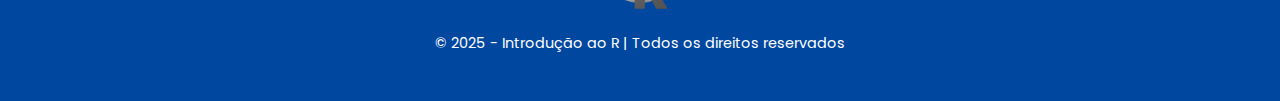
<file: tipos_dados.html>
<!DOCTYPE html>
<html lang="pt-BR">
<head>
    <meta charset="UTF-8">
    <meta http-equiv="X-UA-Compatible" content="IE=edge">
    <meta name="viewport" content="width=device-width, initial-scale=1.0">
    <meta name="description" content="Curso de Introdução ao R - NUPES/FACECO/UFMT. Uma semana de introdução à programação em R para estudantes e profissionais.">
    <meta name="keywords" content="R, programação, estatística, UFMT, NUPES, FACECO, curso, introdução, dados">
    <meta name="author" content="Núcleo de Pesquisas Econômicas e Socioeconômicas - NUPES">
    <meta name="robots" content="index, follow">

    <link rel="icon" type="image/png" href="estatistica_ufmt.png">
    <link rel="stylesheet" href="https://cdnjs.cloudflare.com/ajax/libs/font-awesome/5.15.4/css/all.min.css">
    <link rel="stylesheet" href="https://cdn.jsdelivr.net/npm/bootstrap-icons@1.11.1/font/bootstrap-icons.css">
    <link href="https://cdn.jsdelivr.net/npm/bootstrap@5.1.3/dist/css/bootstrap.min.css" rel="stylesheet">
    <link href="https://fonts.googleapis.com/css2?family=Poppins:wght@300;400;500;600;700&family=Orbitron:wght@400;700;900&display=swap" rel="stylesheet">

    <title>Curso de Introdução ao R - NUPES/FACECO/UFMT</title>
    <link rel="stylesheet" href="style.css">
</head>
<body>
    <!-- Navbar -->
    <nav class="navbar navbar-expand-lg navbar-light bg-light shadow-sm fixed-top">
        <div class="container">
            <a class="navbar-brand d-flex align-items-center" href="#top">
                <img src="logo_r1.png" alt="Logo NUPES" width="40" class="me-2">
                <span class="fw-bold text-primary">Curso R - NUPES</span>
            </a>
            <button class="navbar-toggler" type="button" data-bs-toggle="collapse" data-bs-target="#navbarNav"
                aria-controls="navbarNav" aria-expanded="false" aria-label="Alternar navegação">
                <span class="navbar-toggler-icon"></span>
            </button>
            <div class="collapse navbar-collapse justify-content-end" id="navbarNav">
                <ul class="navbar-nav">
                    <li class="nav-item"><a class="nav-link active" href="#top">Início</a></li>
                    <li class="nav-item"><a class="nav-link" href="https://ufmt.br/unidade/nupes">Conheça o NUPES</a></li>
                    <li class="nav-item"><a class="nav-link" href="conteudo.html">Conteúdo</a></li>
                </ul>
            </div>
        </div>
    </nav>

    <!-- Cabeçalho -->
    <header id="top" class="text-center mt-5 pt-5">
        <h1>Tipos de dados em R</h1>
    </header>

    <!-- Conteúdo principal -->
    <main class="main-container">
        <div class="content container mt-5" id="sobre">
            <div class="row">
                <!-- Coluna 1 -->
                <section class="col-md-4 mb-3">
                    <div class="text-center mb-3">
                        <img src="logo_r.png" alt="Logo R" class="img-fluid" style="max-width:60px;">
                    </div>
                    <h2 class="text-center mb-3">Tipos de dados em R</h2>
                    <p class="text-justify">
                        Em programação os tipos de dados são fundamentais, uma vez que como será 
                        comportamento de uma variável depende do seu tipo, bem como as operações 
                        associadas ao conjunto de variáveis presente em um algotritmo, ou no caso do R
                        como os conjuntos de dados influenciam nas operações sobre os conjuntos de dados.
                    </p>
                </section>

                <!-- Coluna 2 -->
                <section class="col-md-4 mb-4">
                    <h2 class="text-center mb-3">Tipos de dados em R</h2>
                    <ol class="text-justify">
                        <li>
                            <strong>Numeric:</strong> Números reais (com casas decimais), como 3.14, -0.001, 42.
                        </li>
                        <li>
                            <strong>Double:</strong> Números de ponto flutuante de dupla precisão, como 2.718281828459045.
                        </li>
                        <li>
                            <strong>Integer:</strong> Números inteiros, como 1L, -5L, 100L (o "L" indica que é um inteiro).
                        </li>
                        <li>
                            <strong>Logical:</strong> Valores booleanos, TRUE ou FALSE.
                        </li>
                        <li>
                            <strong>Caracter:</strong> Sequências de caracteres (strings), como "Olá", "R é ótimo!".
                        </li>
                    </ol>
                </section>
            </div>

            <section class="ide-rstudio mt-6">
                <h2>Exemplo de Código em R</h2>
                <p>Segue um exemplo simples de código em R:</p>
                <pre><code class="r">
                    ### Exemplos de variáveis do tipo numeric
                    V1 <- 3.14
                    V2 <- 7.7452
                    V3 <- -89.5236
                    ### Exemplos de variáveis do tipo double
                    D1 <- 2.718281828459045
                    D2 <- 3.14159265
                    D3 <- -89.12345689622
                    ### Exemplos de variáveis do tipo integer
                    I1 <- 10L
                    I2 <- -85L
                    I3 <- 1223L
                    ### Exemplos de variáveis do tipo booleano
                    V <- TRUE
                    F <- FALSE
                    ### Exemplos de variáveis do tipo booleano
                    C1 <- "OLÁ ESTOU USANDO UMA IDE"
                    C2 <- "EU SOU O R"
                    C3 <- "CONHEÇA O PROJETO CONEXÃO NUPES"
                </code></pre>
            </section>

            <!-- Seção de Referências -->
            <!-- Seção de Referências (ABNT) -->
<section class="referencias mt-5" id="referencias">
    <div class="text-center mb-4">
        <h3>Referências</h3>
    </div>
    <div class="container">
        <ul class="list-unstyled mx-auto" style="max-width: 800px; text-align: justify; line-height: 1.6;">
            <li style="margin-bottom: 10px;">
                INTRO2R. <em>Data Types</em>. Disponível em: 
                <a href="https://intro2r.com/data-types.html" target="_blank" rel="noopener noreferrer">
                    https://intro2r.com/data-types.html
                </a>. Acesso em: 10 out. 2024.
            </li>
            <li style="margin-bottom: 10px;">
                W3SCHOOLS. <em>R Data Types - W3Schools</em>. Disponível em: 
                <a href="https://www.w3schools.com/r/r_data_types.asp" target="_blank" rel="noopener noreferrer">
                    https://www.w3schools.com/r/r_data_types.asp
                </a>. Acesso em: 10 out. 2024.
            </li>
        </ul>
    </div>
</section>

        </div>
    </main>

    <!-- Rodapé -->
    <footer id="contato" class="mt-5">
        <div class="footer-content text-center py-4 d-flex flex-column align-items-center">
            <div class="footer-logos mb-2">
                <img src="logo_r1.png" alt="UFMT" class="logo-ufmt" width="60">
            </div>
            <div class="footer-text">
                © 2025 - Introdução ao R | Todos os direitos reservados
            </div>
        </div>
    </footer>

    <script src="https://cdn.jsdelivr.net/npm/bootstrap@5.1.3/dist/js/bootstrap.bundle.min.js"></script>
</body>
</html>
</file>
<file: style.css>
:root {
    --primary-color: #0047a0;
    --text-color: #000000;
}

* {
    margin: 0;
    padding: 0;
    box-sizing: border-box;
}

body {
    font-family: 'Poppins', sans-serif;
    min-height: 100vh;
    display: flex;
    flex-direction: column;
    background: #ffffff;
    color: var(--text-color);
    padding-top: 80px; /* compensação da navbar fixa */
}

header {
    background: #0048a0;
    color: #ffffff;
    padding: 2rem 1rem;
    text-align: center;
}

footer {
    background: var(--primary-color);
    color: #ffffff;
    padding: 1.5rem;
    margin-top: auto;
    text-align: center;
}

h1 {
    font-family: 'Orbitron', monospace;
    color: #f8fff7;
    font-weight: 900;
    font-size: 2.2rem;
    margin-bottom: 1rem;
}

h2 {
    font-family: 'Orbitron', monospace;
    color: #117f05;
    font-weight: 700;
    font-size: 1.8rem;
    margin-bottom: 1rem;
}

h3 {
    font-family: cursive;
    color: #120b47;
    font-weight: 500;
    font-size: 1.4rem;
    margin-bottom: 1rem;
    text-align: center;
}

h5 {
    font-family: 'Poppins', sans-serif;
    color: #1a4b8c;
    font-weight: 600;
    font-size: 1.2rem;
    margin-bottom: 0.5rem;
}

p.lead {
    font-size: 1.1rem;
    font-weight: 300;
    margin-bottom: 0;
}

/* Layout geral */
main.main-container {
    max-width: 1200px;
    margin: 2rem auto;
    padding: 0 1.5rem;
    flex: 1;
    text-align: center;
}

.row {
    display: flex;
    flex-wrap: wrap;
    justify-content: center;
    align-items: flex-start;
    gap: 2rem;
    text-align: left;
}

.text-center {
    text-align: center !important;
}

.sidebar {
    flex: 0 0 280px;
}

.content {
    flex: 1;
    min-width: 300px;
}

/* Menu lateral */
.menu-container {
    background: #f0f4f8;
    padding: 1.5rem;
    border-radius: 12px;
    box-shadow: 0 4px 6px rgba(0,0,0,0.05);
}

.menu-title {
    font-family: 'Orbitron', monospace;
    color: #1a4b8c;
    font-weight: 700;
    font-size: 1.4rem;
    margin-bottom: 1.5rem;
    text-align: center;
    padding-bottom: 0.5rem;
    border-bottom: 2px solid rgba(26, 75, 140, 0.2);
}

.menu-list {
    list-style: none;
    padding: 0;
    margin: 0;
}

.menu-item {
    margin-bottom: 0.75rem;
}

.menu-link {
    display: flex;
    align-items: center;
    padding: 0.8rem 1rem;
    background: rgba(26, 75, 140, 0.08);
    border-radius: 8px;
    color: #000;
    text-decoration: none;
    font-weight: 500;
    transition: all 0.3s ease;
    border: 1px solid transparent;
}

.menu-link:hover {
    background: rgba(26, 75, 140, 0.15);
    transform: translateY(-2px);
    box-shadow: 0 2px 8px rgba(0,0,0,0.1);
}

.menu-link.active {
    background: #1a4b8c;
    color: #fff;
    font-weight: 600;
    border-color: #1a4b8c;
}

.menu-icon {
    margin-right: 0.75rem;
    font-size: 1.1rem;
    width: 20px;
    text-align: center;
}

.menu-number {
    display: inline-block;
    background: rgba(255,255,255,0.2);
    border-radius: 50%;
    width: 24px;
    height: 24px;
    text-align: center;
    line-height: 24px;
    margin-right: 0.75rem;
    font-size: 0.85rem;
    font-weight: 600;
}

.content-section {
    padding: 2rem;
    background: rgba(26, 75, 140, 0.05);
    border-radius: 12px;
    margin-bottom: 1.5rem;
    box-shadow: 0 4px 6px rgba(0,0,0,0.05);
}

.confirmation-field {
    background: rgba(26, 75, 140, 0.06);
    padding: 0.8rem 1.5rem;
    border-radius: 6px;
    text-align: center;
    color: #fff;
    font-size: 0.9rem;
    margin-top: 1rem;
    display: inline-block;
    font-weight: 500;
}

/* === SEÇÃO DE REALIZAÇÃO === */
.realizacao-nupes {
    background: #f9fafb;
    padding: 70px 20px;
    border-top: 4px solid #005b96;
    text-align: center;
    font-family: 'Poppins', Arial, sans-serif;
    color: #222;
}

.realizacao-nupes h2 {
    font-size: 2.3rem;
    color: #003366;
    margin-bottom: 40px;
    font-weight: 700;
    text-align: center;
}

.organizadores {
    display: flex;
    justify-content: center;
    align-items: flex-start;
    flex-wrap: wrap;
    gap: 40px;
    margin-bottom: 50px;
    text-align: center;
}

.org-item {
    max-width: 300px;
    text-align: center;
    transition: transform 0.3s ease;
}

.org-item img {
    display: block;
    margin: 0 auto 15px auto;
    width: 100px;
    height: auto;
    filter: grayscale(20%);
}

.org-item h3 {
    font-size: 1.05rem;
    color: #333;
    font-weight: 600;
}

.org-item:hover {
    transform: scale(1.05);
}

/* Ministrantes */
.ministrantes {
    background: #eef3f7;
    padding: 25px 30px;
    border-radius: 10px;
    display: inline-block;
    text-align: center;
    margin-bottom: 40px;
    max-width: 500px;
}

.ministrantes h3 {
    font-size: 1.4rem;
    color: #004080;
    margin-bottom: 15px;
}

.ministrantes ul {
    list-style: none;
    padding: 0;
    margin: 0;
    text-align: left;
    display: inline-block;
}

.ministrantes li {
    font-size: 1rem;
    margin: 6px 0;
}

/* Link de notícia */
.link-noticia {
    text-align: center;
}

.link-noticia a {
    color: #005b96;
    font-weight: 600;
    text-decoration: none;
    border: 2px solid #005b96;
    padding: 10px 20px;
    border-radius: 6px;
    transition: all 0.3s ease;
    display: inline-block;
}

.link-noticia a:hover {
    background-color: #005b96;
    color: #fff;
}

/* Footer melhorado */
.footer-content {
    display: flex;
    flex-direction: column;
    align-items: center;
    gap: 1rem;
}

.footer-logos {
    display: flex;
    justify-content: center;
    align-items: center;
    gap: 2rem;
    flex-wrap: wrap;
    margin-bottom: 1rem;
}

.footer-logo img {
    height: 60px;
    width: auto;
    object-fit: contain;
    filter: brightness(0) invert(1);
}

.footer-text {
    font-size: 0.9rem;
    line-height: 1.4;
    max-width: 800px;
    margin: 0 auto;
}

/* Navbar personalizada */
.navbar {
    background-color: #ffffff !important;
    border-bottom: 3px solid #005b96;
    font-family: 'Poppins', sans-serif;
}

.navbar-brand span {
    font-size: 1.1rem;
    letter-spacing: 0.5px;
}

.nav-link {
    color: #004080 !important;
    font-weight: 500;
    margin-left: 10px;
    transition: color 0.3s ease;
}

.nav-link:hover,
.nav-link.active {
    color: #0077cc !important;
}

.navbar-toggler {
    border: none;
}

.navbar-toggler:focus {
    box-shadow: none;
}

/* Scroll suave */
html {
    scroll-behavior: smooth;
}

/* === RESPONSIVIDADE === */
@media (max-width: 768px) {
    .row {
        flex-direction: column;
        align-items: center;
        text-align: center;
        gap: 1.5rem;
    }

    .organizadores {
        flex-direction: column;
        align-items: center;
        gap: 30px;
    }

    .org-item img {
        width: 90px;
    }

    .realizacao-nupes h2 {
        font-size: 1.8rem;
    }

    .ministrantes ul {
        text-align: center;
    }

    main.main-container {
        margin: 1rem auto;
    }

    h1 {
        font-size: 1.8rem;
    }

    h2 {
        font-size: 1.5rem;
    }

    .footer-logo img {
        height: 50px;
    }

    .footer-text {
        font-size: 0.8rem;
    }

    .content-section {
        padding: 1.5rem;
    }
}
</file>
